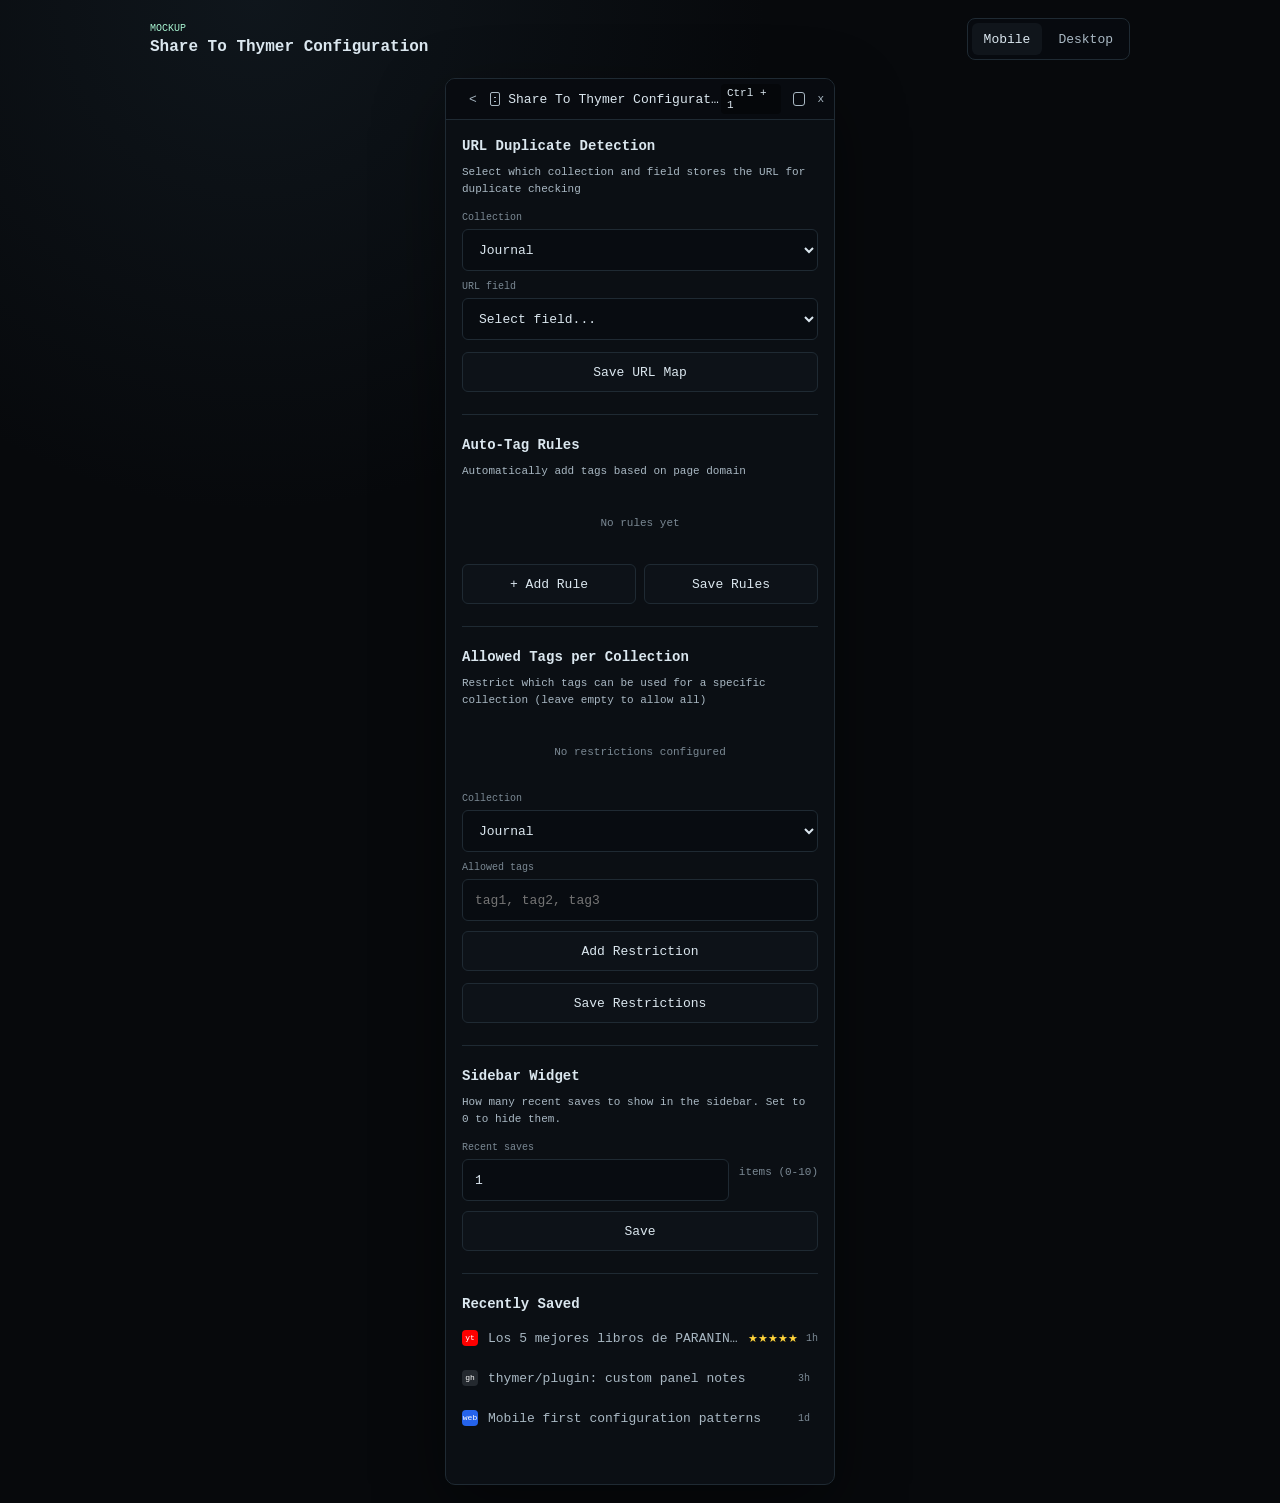
<file: mockups/thymer-config-mobile-first/index.html>
<!doctype html>
<html lang="en">
  <head>
    <meta charset="utf-8">
    <meta name="viewport" content="width=device-width, initial-scale=1">
    <title>Share To Thymer Config Mockup</title>
    <link rel="stylesheet" href="./styles.css">
  </head>
  <body>
    <div class="preview-shell">
      <header class="preview-toolbar" aria-label="Preview controls">
        <div>
          <p class="eyebrow">Mockup</p>
          <h1>Share To Thymer Configuration</h1>
        </div>
        <div class="viewport-toggle" role="group" aria-label="Viewport size">
          <button class="is-active" type="button" data-size="mobile">Mobile</button>
          <button type="button" data-size="desktop">Desktop</button>
        </div>
      </header>

      <main class="stage stage-mobile" id="stage">
        <section class="thymer-window" aria-label="Thymer configuration panel preview">
          <div class="thymer-topbar">
            <button class="icon-button" type="button" aria-label="Back">
              <span aria-hidden="true">&lt;</span>
            </button>
            <div class="panel-title">
              <span class="panel-icon" aria-hidden="true"></span>
              <span>Share To Thymer Configuration</span>
            </div>
            <div class="window-actions" aria-hidden="true">
              <span>Ctrl + 1</span>
              <span class="split-icon"></span>
              <span>x</span>
            </div>
          </div>

          <div class="stt-panel">
            <section class="stt-section">
              <h2>URL Duplicate Detection</h2>
              <p class="stt-desc">Select which collection and field stores the URL for duplicate checking</p>
              <div class="stt-form-grid two-up">
                <label>
                  <span class="field-label">Collection</span>
                  <select>
                    <option>Journal</option>
                    <option>Bookmarks</option>
                    <option>Reading List</option>
                  </select>
                </label>
                <label>
                  <span class="field-label">URL field</span>
                  <select>
                    <option>Select field...</option>
                    <option>Source URL</option>
                    <option>Link</option>
                  </select>
                </label>
              </div>
              <div class="action-row">
                <button type="button">Save URL Map</button>
              </div>
            </section>

            <section class="stt-section">
              <h2>Auto-Tag Rules</h2>
              <p class="stt-desc">Automatically add tags based on page domain</p>
              <div class="empty-state" data-empty-rules>No rules yet</div>
              <div class="rule-list" id="ruleList" hidden></div>
              <div class="action-row action-row-pair">
                <button type="button" id="addRule">+ Add Rule</button>
                <button type="button">Save Rules</button>
              </div>
            </section>

            <section class="stt-section">
              <h2>Allowed Tags per Collection</h2>
              <p class="stt-desc">Restrict which tags can be used for a specific collection (leave empty to allow all)</p>
              <div class="empty-state" data-empty-restrictions>No restrictions configured</div>
              <div class="restriction-list" id="restrictionList" hidden></div>
              <div class="stt-form-grid restriction-grid">
                <label>
                  <span class="field-label">Collection</span>
                  <select>
                    <option>Journal</option>
                    <option>Bookmarks</option>
                    <option>Projects</option>
                  </select>
                </label>
                <label>
                  <span class="field-label">Allowed tags</span>
                  <input type="text" value="" placeholder="tag1, tag2, tag3">
                </label>
                <button type="button" id="addRestriction">Add Restriction</button>
              </div>
              <div class="action-row">
                <button type="button">Save Restrictions</button>
              </div>
            </section>

            <section class="stt-section">
              <h2>Sidebar Widget</h2>
              <p class="stt-desc">How many recent saves to show in the sidebar. Set to 0 to hide them.</p>
              <div class="sidebar-row">
                <label>
                  <span class="field-label">Recent saves</span>
                  <input type="number" min="0" max="10" value="1">
                </label>
                <span class="items-note">items (0-10)</span>
                <button type="button">Save</button>
              </div>
            </section>

            <section class="stt-section">
              <h2>Recently Saved</h2>
              <div class="recent-list">
                <a class="recent-item" href="#" aria-label="Open saved item">
                  <span class="favicon youtube">yt</span>
                  <span class="recent-title">Los 5 mejores libros de PARANINFO para Ingenieros Mecanicos</span>
                  <span class="rating" aria-label="Five stars">&#9733;&#9733;&#9733;&#9733;&#9733;</span>
                  <span class="recent-time">1h</span>
                </a>
                <a class="recent-item" href="#" aria-label="Open saved item">
                  <span class="favicon github">gh</span>
                  <span class="recent-title">thymer/plugin: custom panel notes</span>
                  <span class="recent-time">3h</span>
                </a>
                <a class="recent-item" href="#" aria-label="Open saved item">
                  <span class="favicon web">web</span>
                  <span class="recent-title">Mobile first configuration patterns</span>
                  <span class="recent-time">1d</span>
                </a>
              </div>
            </section>
          </div>
        </section>
      </main>
    </div>

    <script src="./script.js"></script>
  </body>
</html>
</file>
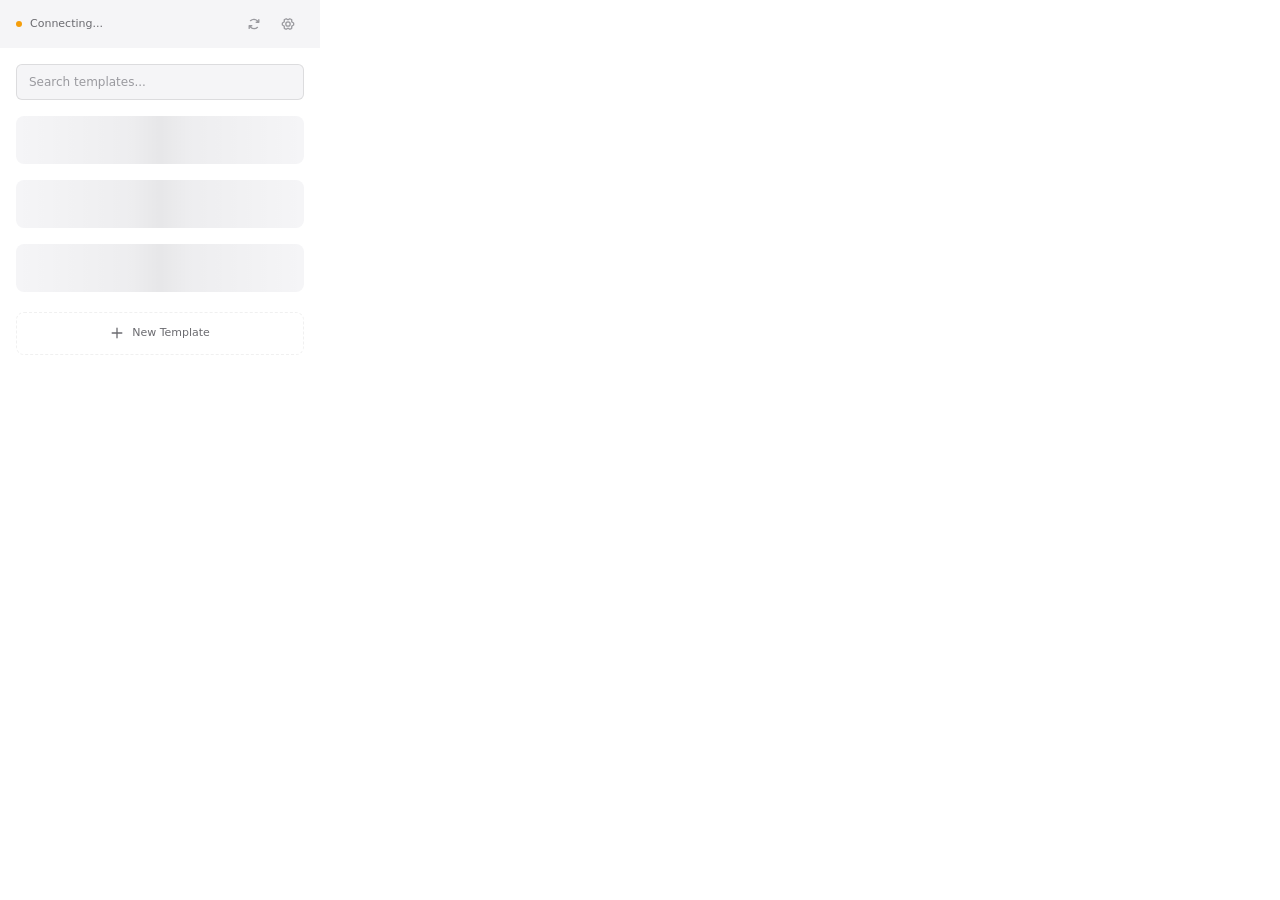
<file: browser-extension/popup/popup.html>
<!doctype html>
<html lang="en">
  <head>
    <meta charset="UTF-8" />
    <meta name="viewport" content="width=device-width, initial-scale=1.0" />
    <title>Share To Thymer</title>
    <link rel="stylesheet" href="popup.css" />
  </head>

  <body>
    <div class="popup-container">
      <header class="popup-header">
        <div class="header-title">
          <span id="connection-status" class="header-status">
            <span class="status-dot"></span>
            <span class="status-text">Connecting...</span>
          </span>
          <span
            id="operation-status"
            class="header-inline-status"
            aria-live="polite"
          ></span>
        </div>
        <div class="header-actions">
          <button id="reconnect-btn" class="icon-btn" title="Reconnect">
            <svg viewBox="0 0 256 256" fill="currentColor">
              <path
                d="M228,48V96a12,12,0,0,1-12,12H168a12,12,0,0,1,0-24h19l-7.8-7.8a75.55,75.55,0,0,0-53.32-22.26h-.43A75.49,75.49,0,0,0,72.39,75.57,12,12,0,1,1,55.61,58.41a99.38,99.38,0,0,1,69.87-28.47H126A99.42,99.42,0,0,1,196.2,59.23L204,67V48a12,12,0,0,1,24,0ZM183.61,180.43a75.49,75.49,0,0,1-53.09,21.63h-.43A75.55,75.55,0,0,1,76.77,179.8L69,172H88a12,12,0,0,0,0-24H40a12,12,0,0,0-12,12v48a12,12,0,0,0,24,0V189l7.8,7.8A99.42,99.42,0,0,0,130,226.06h.56a99.38,99.38,0,0,0,69.87-28.47,12,12,0,0,0-16.78-17.16Z"
              />
            </svg>
          </button>
          <button id="settings-btn" class="icon-btn" title="Settings">
            <svg viewBox="0 0 256 256" fill="currentColor">
              <path
                d="M128,76a52,52,0,1,0,52,52A52.06,52.06,0,0,0,128,76Zm0,80a28,28,0,1,1,28-28A28,28,0,0,1,128,156Zm113.86-49.57A12,12,0,0,0,236,98.34L208.21,82.49l-.11-31.31a12,12,0,0,0-4.25-9.12,116,116,0,0,0-38-21.41,12,12,0,0,0-9.68.89L128,37.27,99.83,21.53a12,12,0,0,0-9.7-.9,116.06,116.06,0,0,0-38,21.47,12,12,0,0,0-4.24,9.1l-.14,31.34L20,98.35a12,12,0,0,0-5.85,8.11,110.7,110.7,0,0,0,0,43.11A12,12,0,0,0,20,157.66l27.82,15.85.11,31.31a12,12,0,0,0,4.25,9.12,116,116,0,0,0,38,21.41,12,12,0,0,0,9.68-.89L128,218.73l28.14,15.74a12,12,0,0,0,9.7.9,116.06,116.06,0,0,0,38-21.47,12,12,0,0,0,4.24-9.1l.14-31.34,27.81-15.81a12,12,0,0,0,5.85-8.11A110.7,110.7,0,0,0,241.86,106.43Zm-22.63,33.18-26.88,15.28a11.94,11.94,0,0,0-4.55,4.59c-.54,1-1.11,1.93-1.7,2.88a12,12,0,0,0-1.83,6.31L184.13,199a91.83,91.83,0,0,1-21.07,11.87l-27.15-15.19a12,12,0,0,0-5.86-1.53h-.29c-1.14,0-2.3,0-3.44,0a12.08,12.08,0,0,0-6.14,1.51L93,210.82A92.27,92.27,0,0,1,71.88,199l-.11-30.24a12,12,0,0,0-1.83-6.32c-.58-.94-1.16-1.91-1.7-2.88A11.92,11.92,0,0,0,63.7,155L36.8,139.63a86.53,86.53,0,0,1,0-23.24l26.88-15.28a12,12,0,0,0,4.55-4.58c.54-1,1.11-1.94,1.7-2.89a12,12,0,0,0,1.83-6.31L71.87,57A91.83,91.83,0,0,1,92.94,45.17l27.15,15.19a11.92,11.92,0,0,0,6.15,1.52c1.14,0,2.3,0,3.44,0a12.08,12.08,0,0,0,6.14-1.51L163,45.18A92.27,92.27,0,0,1,184.12,57l.11,30.24a12,12,0,0,0,1.83,6.32c.58.94,1.16,1.91,1.7,2.88A11.92,11.92,0,0,0,192.3,101l26.9,15.33A86.53,86.53,0,0,1,219.23,139.61Z"
              />
            </svg>
          </button>
        </div>
      </header>

      <div class="status-bar"></div>

      <div id="template-selector" class="view active">
        <div class="search-wrapper">
          <input
            type="text"
            id="template-search"
            class="search-input"
            placeholder="Search templates..."
            autocomplete="off"
          />
        </div>
        <div id="templates-list" class="templates-list"></div>
        <div id="recent-saves" class="recent-saves">
          <div class="recent-saves-header">
            <span>Recent Saves</span>
          </div>
          <div id="recent-saves-list" class="recent-saves-list"></div>
        </div>
        <button id="add-template-btn" class="add-template-btn">
          <svg viewBox="0 0 256 256" fill="currentColor">
            <path
              d="M228,128a12,12,0,0,1-12,12H140v76a12,12,0,0,1-24,0V140H40a12,12,0,0,1,0-24h76V40a12,12,0,0,1,24,0v76h76A12,12,0,0,1,228,128Z"
            />
          </svg>
          New Template
        </button>
      </div>

      <div id="save-view" class="view">
        <div class="save-header">
          <button id="back-btn" class="back-btn">
            <svg viewBox="0 0 256 256" fill="currentColor">
              <path
                d="M168.49,199.51a12,12,0,0,1-17,17l-80-80a12,12,0,0,1,0-17l80-80a12,12,0,0,1,17,17L97,128Z"
              />
            </svg>
          </button>
          <h2 id="template-name">Template</h2>
          <button id="edit-template-btn" class="icon-btn" title="Edit">
            <svg viewBox="0 0 256 256" fill="currentColor">
              <path
                d="M232.49,55.51l-32-32a12,12,0,0,0-17,0l-96,96A12,12,0,0,0,84,128v32a12,12,0,0,0,12,12h32a12,12,0,0,0,8.49-3.51l96-96A12,12,0,0,0,232.49,55.51ZM192,49l15,15L196,75,181,60Zm-69,99H108V133l56-56,15,15Zm105-7.43V208a20,20,0,0,1-20,20H48a20,20,0,0,1-20-20V48A20,20,0,0,1,48,28h67.43a12,12,0,0,1,0,24H52V204H204V140.57a12,12,0,0,1,24,0Z"
              />
            </svg>
          </button>
        </div>
        <div id="duplicate-warning-banner" class="duplicate-warning-banner" style="display: none;">
          <div class="duplicate-banner-content">
            <svg class="duplicate-icon" viewBox="0 0 256 256" fill="currentColor">
              <path d="M128,24A104,104,0,1,0,232,128,104.11,104.11,0,0,0,128,24Zm0,192a88,88,0,1,1,88-88A88.1,88.1,0,0,1,128,216Zm16-40a16,16,0,1,1-16-16A16,16,0,0,1,144,176Zm-8-40a8,8,0,0,1-8-8V80a8,8,0,0,1,16,0v48A8,8,0,0,1,136,136Z"/>
            </svg>
            <div class="duplicate-text-wrap">
              <span class="duplicate-title">Already Saved</span>
              <span id="duplicate-details" class="duplicate-details">Found in collection</span>
            </div>
          </div>
          <button id="dismiss-duplicate-btn" class="duplicate-dismiss-btn" type="button" title="Dismiss warning">✕</button>
        </div>
        <div class="field-group">
          <label class="field-label">Title</label>
          <input
            type="text"
            id="preview-title"
            class="field-input"
            placeholder="Page title"
          />
        </div>
        <div id="property-fields" class="property-fields"></div>
        <button id="capture-screenshot-btn" class="capture-btn">
          <svg
            viewBox="0 0 256 256"
            fill="currentColor"
            style="width: 14px; height: 14px"
          >
            <path
              d="M232.49,55.51l-32-32a12,12,0,0,0-17,0l-96,96A12,12,0,0,0,84,128v32a12,12,0,0,0,12,12h32a12,12,0,0,0,8.49-3.51l96-96A12,12,0,0,0,232.49,55.51ZM192,49l15,15L196,75,181,60Zm-69,99H108V133l56-56,15,15Zm105-7.43V208a20,20,0,0,1-20,20H48a20,20,0,0,1-20-20V48A20,20,0,0,1,48,28h67.43a12,12,0,0,1,0,24H52V204H204V140.57a12,12,0,0,1,24,0Z"
            />
          </svg>
          Capture Screenshot
        </button>
        <button id="save-btn" class="save-btn">Save</button>
        <input type="hidden" id="preview-url" />
      </div>

      <div id="template-editor" class="view">
        <div class="editor-header">
          <button id="editor-back-btn" class="back-btn">
            <svg viewBox="0 0 256 256" fill="currentColor">
              <path
                d="M168.49,199.51a12,12,0,0,1-17,17l-80-80a12,12,0,0,1,0-17l80-80a12,12,0,0,1,17,17L97,128Z"
              />
            </svg>
          </button>
          <h2 id="editor-title">New Template</h2>
        </div>
        <div class="editor-content">
          <div class="field-group">
            <label class="field-label">Template Name</label>
            <input
              type="text"
              id="editor-template-name"
              class="field-input"
              placeholder="e.g., Wishlist"
            />
          </div>
          <div class="field-group">
            <label class="field-label">Collection</label>
            <select id="editor-collection" class="field-select">
              <option value="">Select...</option>
            </select>
          </div>
          <div class="field-mappings">
            <label class="field-label">Mappings</label>
            <div id="mappings-list" class="mappings-list"></div>
            <div class="mapping-row body-mapping">
              <div class="mapping-field-info">
                <span class="mapping-field-name">Body</span>
                <span class="mapping-field-type">Content</span>
              </div>
              <span class="mapping-arrow">→</span>
              <div class="mapping-config">
                <select id="editor-body-source" class="mapping-source">
                  <option value="">Don't clip</option>
                  <option value="page-content">Page Content</option>
                </select>
              </div>
            </div>
          </div>
          <div class="editor-actions">
            <button id="delete-template-btn" class="delete-btn">Delete</button>
            <button id="save-template-btn" class="primary-btn">Save</button>
          </div>
        </div>
      </div>

      <div id="settings-view" class="view">
        <div class="settings-header">
          <button id="settings-back-btn" class="back-btn">
            <svg viewBox="0 0 256 256" fill="currentColor">
              <path
                d="M168.49,199.51a12,12,0,0,1-17,17l-80-80a12,12,0,0,1,0-17l80-80a12,12,0,0,1,17,17L97,128Z"
              />
            </svg>
          </button>
          <h2>Settings</h2>
        </div>
        <div class="settings-content">
          <div class="settings-section">
            <label class="field-label">Templates</label>
            <div class="settings-actions">
              <button id="export-btn" class="settings-btn">
                <svg viewBox="0 0 256 256" fill="currentColor">
                  <path
                    d="M220,112v96a20,20,0,0,1-20,20H56a20,20,0,0,1-20-20V112A20,20,0,0,1,56,92H76a12,12,0,0,1,0,24H60v88H196V116H180a12,12,0,0,1,0-24h20A20,20,0,0,1,220,112ZM96.49,72.49,116,53v83a12,12,0,0,0,24,0V53l19.51,19.52a12,12,0,1,0,17-17l-40-40a12,12,0,0,0-17,0l-40,40a12,12,0,1,0,17,17Z"
                  />
                </svg>
                Export
              </button>
              <button id="import-btn" class="settings-btn">
                <svg viewBox="0 0 256 256" fill="currentColor">
                  <path
                    d="M228,144v64a12,12,0,0,1-12,12H40a12,12,0,0,1-12-12V144a12,12,0,0,1,24,0v52H204V144a12,12,0,0,1,24,0Zm-108.49,8.49a12,12,0,0,0,17,0l40-40a12,12,0,0,0-17-17L140,115V32a12,12,0,0,0-24,0v83L96.49,95.51a12,12,0,0,0-17,17Z"
                  />
                </svg>
                Import
              </button>
            </div>
            <input
              type="file"
              id="import-file"
              accept=".json"
              style="display: none"
            />
          </div>
          <div class="settings-divider"></div>
          <div class="settings-section">
            <label class="field-label">Cover Image Storage & Quality</label>
            <p class="settings-hint">
              Store covers permanently in Thymer to prevent broken links from Instagram, Facebook, and Reddit.
            </p>
            <div class="settings-actions" style="margin-top: 6px;">
              <select id="setting-banner-mode" class="field-select" style="width: 100%;">
                <option value="optimized">⚡ Optimized (WebP, ~50KB) - Recommended</option>
                <option value="original">🎨 Original Quality (Full resolution)</option>
                <option value="link">🔗 External Link Only (Legacy)</option>
              </select>
            </div>
          </div>
          <div class="settings-divider"></div>
          <div class="settings-section">
            <label class="field-label">URL Duplicate Detection</label>
            <p class="settings-hint">
              Select which collection and field stores the URL for duplicate
              checking
            </p>
            <div class="url-field-map-form">
              <select id="urlmap-collection" class="field-select">
                <option value="">Select collection...</option>
              </select>
              <select id="urlmap-field" class="field-select">
                <option value="">Select field...</option>
              </select>
              <button id="save-urlmap-btn" class="settings-btn primary-btn">
                Save URL Map
              </button>
            </div>
          </div>
          <div class="settings-divider"></div>
          <div class="settings-section">
            <label class="field-label">Auto-Tag Rules</label>
            <p class="settings-hint">
              Automatically add tags based on page domain
            </p>
            <div id="auto-tag-rules-list" class="auto-tag-rules-list"></div>
            <div class="settings-actions">
              <button id="add-rule-btn" class="settings-btn">
                <svg
                  viewBox="0 0 256 256"
                  fill="currentColor"
                  style="width: 12px; height: 12px"
                >
                  <path
                    d="M228,128a12,12,0,0,1-12,12H140v76a12,12,0,0,1-24,0V140H40a12,12,0,0,1,0-24h76V40a12,12,0,0,1,24,0v76h76A12,12,0,0,1,228,128Z"
                  />
                </svg>
                Add Rule
              </button>
              <button id="save-rules-btn" class="settings-btn primary-btn">
                Save Rules
              </button>
            </div>
          </div>
        </div>
      </div>
      <div id="toast-container" class="toast-container"></div>
      <div id="confirm-dialog" class="confirm-backdrop" style="display: none">
        <div class="confirm-dialog">
          <p id="confirm-message"></p>
          <div class="confirm-actions">
            <button id="confirm-cancel-btn" class="settings-btn">Cancel</button>
            <button id="confirm-ok-btn" class="delete-btn">Confirm</button>
          </div>
        </div>
      </div>
    </div>
    <script src="popup.js"></script>
  </body>
</html>
</file>
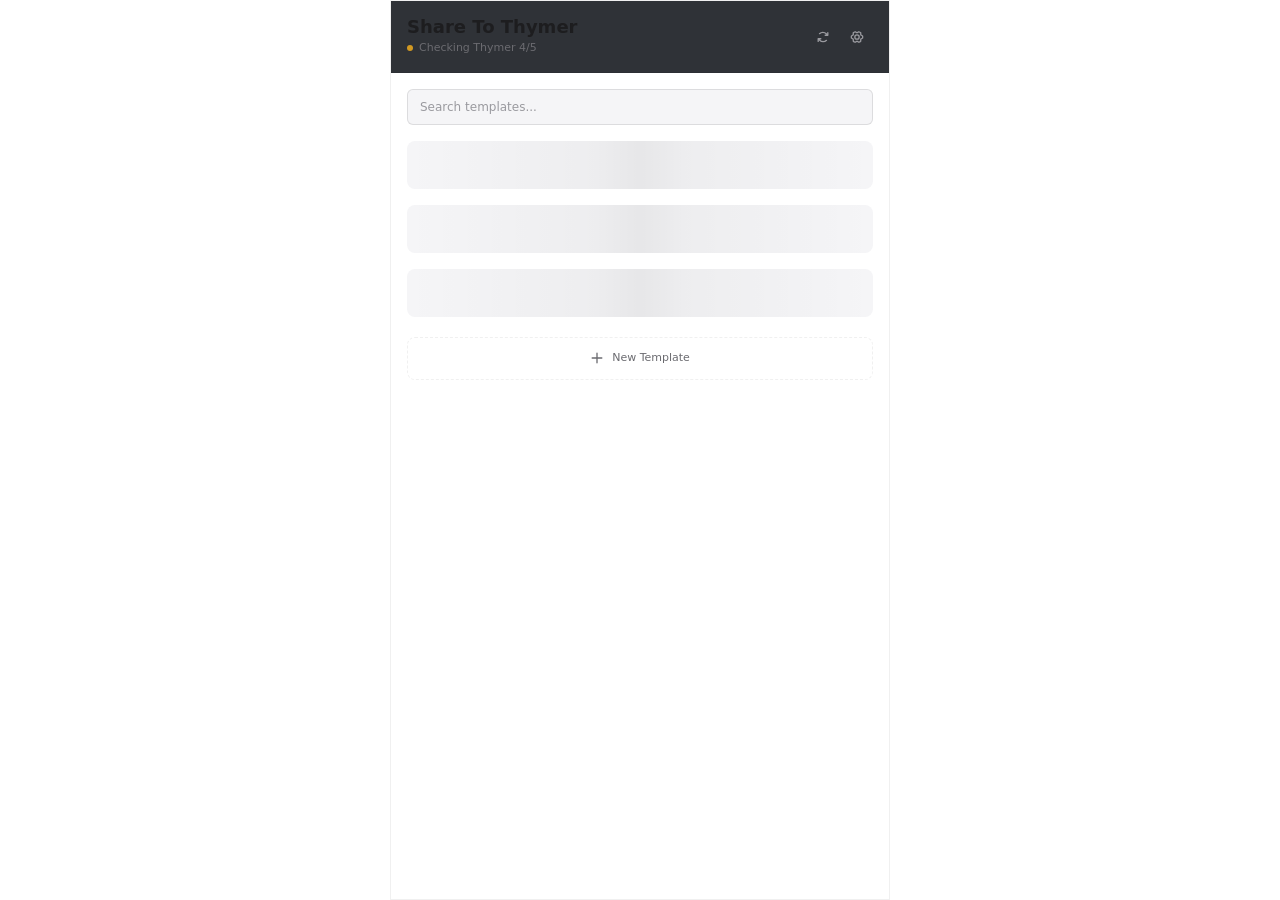
<file: app/src/main/assets/popup/popup.html>
<!doctype html>
<html lang="en">
  <head>
    <meta charset="UTF-8" />
    <meta name="viewport" content="width=device-width, initial-scale=1.0, viewport-fit=cover" />
    <title>Share To Thymer</title>
    <link rel="stylesheet" href="popup.css" />
  </head>

  <body>
    <div class="popup-container">
      <header class="popup-header">
        <div class="header-title">
          <div class="brand-copy">
            <div class="brand-name">Share To Thymer</div>
            <div class="brand-meta">
              <span id="connection-status" class="header-status">
                <span class="status-dot"></span>
                <span class="status-text">Connecting...</span>
              </span>
            </div>
          </div>
        </div>
        <div class="header-actions">
          <button id="reconnect-btn" class="icon-btn" title="Reconnect">
            <svg viewBox="0 0 256 256" fill="currentColor">
              <path
                d="M228,48V96a12,12,0,0,1-12,12H168a12,12,0,0,1,0-24h19l-7.8-7.8a75.55,75.55,0,0,0-53.32-22.26h-.43A75.49,75.49,0,0,0,72.39,75.57,12,12,0,1,1,55.61,58.41a99.38,99.38,0,0,1,69.87-28.47H126A99.42,99.42,0,0,1,196.2,59.23L204,67V48a12,12,0,0,1,24,0ZM183.61,180.43a75.49,75.49,0,0,1-53.09,21.63h-.43A75.55,75.55,0,0,1,76.77,179.8L69,172H88a12,12,0,0,0,0-24H40a12,12,0,0,0-12,12v48a12,12,0,0,0,24,0V189l7.8,7.8A99.42,99.42,0,0,0,130,226.06h.56a99.38,99.38,0,0,0,69.87-28.47,12,12,0,0,0-16.78-17.16Z"
              />
            </svg>
          </button>
          <button id="settings-btn" class="icon-btn" title="Settings">
            <svg viewBox="0 0 256 256" fill="currentColor">
              <path
                d="M128,76a52,52,0,1,0,52,52A52.06,52.06,0,0,0,128,76Zm0,80a28,28,0,1,1,28-28A28,28,0,0,1,128,156Zm113.86-49.57A12,12,0,0,0,236,98.34L208.21,82.49l-.11-31.31a12,12,0,0,0-4.25-9.12,116,116,0,0,0-38-21.41,12,12,0,0,0-9.68.89L128,37.27,99.83,21.53a12,12,0,0,0-9.7-.9,116.06,116.06,0,0,0-38,21.47,12,12,0,0,0-4.24,9.1l-.14,31.34L20,98.35a12,12,0,0,0-5.85,8.11,110.7,110.7,0,0,0,0,43.11A12,12,0,0,0,20,157.66l27.82,15.85.11,31.31a12,12,0,0,0,4.25,9.12,116,116,0,0,0,38,21.41,12,12,0,0,0,9.68-.89L128,218.73l28.14,15.74a12,12,0,0,0,9.7.9,116.06,116.06,0,0,0,38-21.47,12,12,0,0,0,4.24-9.1l.14-31.34,27.81-15.81a12,12,0,0,0,5.85-8.11A110.7,110.7,0,0,0,241.86,106.43Zm-22.63,33.18-26.88,15.28a11.94,11.94,0,0,0-4.55,4.59c-.54,1-1.11,1.93-1.7,2.88a12,12,0,0,0-1.83,6.31L184.13,199a91.83,91.83,0,0,1-21.07,11.87l-27.15-15.19a12,12,0,0,0-5.86-1.53h-.29c-1.14,0-2.3,0-3.44,0a12.08,12.08,0,0,0-6.14,1.51L93,210.82A92.27,92.27,0,0,1,71.88,199l-.11-30.24a12,12,0,0,0-1.83-6.32c-.58-.94-1.16-1.91-1.7-2.88A11.92,11.92,0,0,0,63.7,155L36.8,139.63a86.53,86.53,0,0,1,0-23.24l26.88-15.28a12,12,0,0,0,4.55-4.58c.54-1,1.11-1.94,1.7-2.89a12,12,0,0,0,1.83-6.31L71.87,57A91.83,91.83,0,0,1,92.94,45.17l27.15,15.19a11.92,11.92,0,0,0,6.15,1.52c1.14,0,2.3,0,3.44,0a12.08,12.08,0,0,0,6.14-1.51L163,45.18A92.27,92.27,0,0,1,184.12,57l.11,30.24a12,12,0,0,0,1.83,6.32c.58.94,1.16,1.91,1.7,2.88A11.92,11.92,0,0,0,192.3,101l26.9,15.33A86.53,86.53,0,0,1,219.23,139.61Z"
              />
            </svg>
          </button>
        </div>
      </header>

      <div id="template-selector" class="view active">
        <div class="search-wrapper">
          <input
            type="text"
            id="template-search"
            class="search-input"
            placeholder="Search templates..."
            autocomplete="off"
          />
        </div>
        <div id="templates-list" class="templates-list"></div>
        <div id="recent-saves" class="recent-saves">
          <div class="recent-saves-header">
            <span>Recent Saves</span>
          </div>
          <div id="recent-saves-list" class="recent-saves-list"></div>
        </div>
        <button id="add-template-btn" class="add-template-btn">
          <svg viewBox="0 0 256 256" fill="currentColor">
            <path
              d="M228,128a12,12,0,0,1-12,12H140v76a12,12,0,0,1-24,0V140H40a12,12,0,0,1,0-24h76V40a12,12,0,0,1,24,0v76h76A12,12,0,0,1,228,128Z"
            />
          </svg>
          New Template
        </button>
      </div>

      <div id="save-view" class="view">
        <div class="save-header">
          <button id="back-btn" class="back-btn">
            <svg viewBox="0 0 256 256" fill="currentColor">
              <path
                d="M168.49,199.51a12,12,0,0,1-17,17l-80-80a12,12,0,0,1,0-17l80-80a12,12,0,0,1,17,17L97,128Z"
              />
            </svg>
          </button>
          <h2 id="template-name">Template</h2>
          <button id="edit-template-btn" class="icon-btn" title="Edit">
            <svg viewBox="0 0 256 256" fill="currentColor">
              <path
                d="M232.49,55.51l-32-32a12,12,0,0,0-17,0l-96,96A12,12,0,0,0,84,128v32a12,12,0,0,0,12,12h32a12,12,0,0,0,8.49-3.51l96-96A12,12,0,0,0,232.49,55.51ZM192,49l15,15L196,75,181,60Zm-69,99H108V133l56-56,15,15Zm105-7.43V208a20,20,0,0,1-20,20H48a20,20,0,0,1-20-20V48A20,20,0,0,1,48,28h67.43a12,12,0,0,1,0,24H52V204H204V140.57a12,12,0,0,1,24,0Z"
              />
            </svg>
          </button>
        </div>
        <div id="duplicate-warning-banner" class="duplicate-warning-banner" style="display: none;">
          <div class="duplicate-banner-content">
            <svg class="duplicate-icon" viewBox="0 0 256 256" fill="currentColor">
              <path d="M128,24A104,104,0,1,0,232,128,104.11,104.11,0,0,0,128,24Zm0,192a88,88,0,1,1,88-88A88.1,88.1,0,0,1,128,216Zm16-40a16,16,0,1,1-16-16A16,16,0,0,1,144,176Zm-8-40a8,8,0,0,1-8-8V80a8,8,0,0,1,16,0v48A8,8,0,0,1,136,136Z"/>
            </svg>
            <div class="duplicate-text-wrap">
              <span class="duplicate-title">Already Saved</span>
              <span id="duplicate-details" class="duplicate-details">Found in collection</span>
            </div>
          </div>
          <button id="dismiss-duplicate-btn" class="duplicate-dismiss-btn" type="button" title="Dismiss warning">✕</button>
        </div>
        <div class="field-group">
          <label class="field-label">Title</label>
          <div class="input-with-clear">
            <input
              type="text"
              id="preview-title"
              class="field-input"
              placeholder="Page title"
            />
            <button id="clear-title-btn" class="input-clear-btn" title="Clear title" type="button">
              <svg viewBox="0 0 256 256" fill="currentColor" style="width:14px;height:14px">
                <path d="M205.66,194.34a8,8,0,0,1-11.32,11.32L128,139.31,61.66,205.66a8,8,0,0,1-11.32-11.32L116.69,128,50.34,61.66A8,8,0,0,1,61.66,50.34L128,116.69l66.34-66.35a8,8,0,0,1,11.32,11.32L139.31,128Z"/>
              </svg>
            </button>
          </div>
        </div>
        <div id="property-fields" class="property-fields"></div>
        <button id="capture-screenshot-btn" class="capture-btn">
          <svg
            viewBox="0 0 256 256"
            fill="currentColor"
            style="width: 14px; height: 14px"
          >
            <path
              d="M232.49,55.51l-32-32a12,12,0,0,0-17,0l-96,96A12,12,0,0,0,84,128v32a12,12,0,0,0,12,12h32a12,12,0,0,0,8.49-3.51l96-96A12,12,0,0,0,232.49,55.51ZM192,49l15,15L196,75,181,60Zm-69,99H108V133l56-56,15,15Zm105-7.43V208a20,20,0,0,1-20,20H48a20,20,0,0,1-20-20V48A20,20,0,0,1,48,28h67.43a12,12,0,0,1,0,24H52V204H204V140.57a12,12,0,0,1,24,0Z"
            />
          </svg>
          Capture Screenshot
        </button>
        <button id="save-btn" class="save-btn">Save</button>
        <input type="hidden" id="preview-url" />
      </div>

      <div id="template-editor" class="view">
        <div class="editor-header">
          <button id="editor-back-btn" class="back-btn">
            <svg viewBox="0 0 256 256" fill="currentColor">
              <path
                d="M168.49,199.51a12,12,0,0,1-17,17l-80-80a12,12,0,0,1,0-17l80-80a12,12,0,0,1,17,17L97,128Z"
              />
            </svg>
          </button>
          <h2 id="editor-title">New Template</h2>
        </div>
        <div class="editor-content">
          <div class="field-group">
            <label class="field-label">Template Name</label>
            <input
              type="text"
              id="editor-template-name"
              class="field-input"
              placeholder="e.g., Wishlist"
            />
          </div>
          <div class="field-group">
            <label class="field-label">Collection</label>
            <select id="editor-collection" class="field-select">
              <option value="">Select...</option>
            </select>
          </div>
          <div class="field-mappings">
            <label class="field-label">Mappings</label>
            <div id="mappings-list" class="mappings-list"></div>
            <div class="mapping-row body-mapping">
              <div class="mapping-field-info">
                <span class="mapping-field-name">Body</span>
                <span class="mapping-field-type">Content</span>
              </div>
              <span class="mapping-arrow">→</span>
              <div class="mapping-config">
                <select id="editor-body-source" class="mapping-source">
                  <option value="">Don't clip</option>
                  <option value="page-content">Page Content</option>
                </select>
              </div>
            </div>
          </div>
          <div class="editor-actions">
            <button id="delete-template-btn" class="delete-btn">Delete</button>
            <button id="save-template-btn" class="primary-btn">Save</button>
          </div>
        </div>
      </div>

      <div id="settings-view" class="view">
        <div class="settings-header">
          <button id="settings-back-btn" class="back-btn">
            <svg viewBox="0 0 256 256" fill="currentColor">
              <path
                d="M168.49,199.51a12,12,0,0,1-17,17l-80-80a12,12,0,0,1,0-17l80-80a12,12,0,0,1,17,17L97,128Z"
              />
            </svg>
          </button>
          <h2>Settings</h2>
        </div>
        <div class="settings-content">
          <div class="settings-section">
            <label class="field-label">Templates</label>
            <div class="settings-actions">
              <button id="export-btn" class="settings-btn">
                <svg viewBox="0 0 256 256" fill="currentColor">
                  <path
                    d="M220,112v96a20,20,0,0,1-20,20H56a20,20,0,0,1-20-20V112A20,20,0,0,1,56,92H76a12,12,0,0,1,0,24H60v88H196V116H180a12,12,0,0,1,0-24h20A20,20,0,0,1,220,112ZM96.49,72.49,116,53v83a12,12,0,0,0,24,0V53l19.51,19.52a12,12,0,1,0,17-17l-40-40a12,12,0,0,0-17,0l-40,40a12,12,0,1,0,17,17Z"
                  />
                </svg>
                Export
              </button>
              <button id="import-btn" class="settings-btn">
                <svg viewBox="0 0 256 256" fill="currentColor">
                  <path
                    d="M228,144v64a12,12,0,0,1-12,12H40a12,12,0,0,1-12-12V144a12,12,0,0,1,24,0v52H204V144a12,12,0,0,1,24,0Zm-108.49,8.49a12,12,0,0,0,17,0l40-40a12,12,0,0,0-17-17L140,115V32a12,12,0,0,0-24,0v83L96.49,95.51a12,12,0,0,0-17,17Z"
                  />
                </svg>
                Import
              </button>
            </div>
            <input
              type="file"
              id="import-file"
              accept=".json"
              style="display: none"
            />
          </div>
          <div class="settings-divider"></div>
          <div class="settings-section">
            <label class="field-label">Cover Image Storage & Quality</label>
            <p class="settings-hint">
              Store covers permanently in Thymer to prevent broken links from Instagram, Facebook, and Reddit.
            </p>
            <div class="settings-actions" style="margin-top: 6px;">
              <select id="setting-banner-mode" class="field-select" style="width: 100%;">
                <option value="optimized">⚡ Optimized (WebP, ~50KB) - Recommended</option>
                <option value="original">🎨 Original Quality (Full resolution)</option>
                <option value="link">🔗 External Link Only (Legacy)</option>
              </select>
            </div>
          </div>
          <div class="settings-divider"></div>
          <div class="settings-section">
            <label class="field-label">URL Duplicate Detection</label>
            <p class="settings-hint">
              Select which collection and field stores the URL for duplicate
              checking
            </p>
            <div class="url-field-map-form">
              <select id="urlmap-collection" class="field-select">
                <option value="">Select collection...</option>
              </select>
              <select id="urlmap-field" class="field-select">
                <option value="">Select field...</option>
              </select>
              <button id="save-urlmap-btn" class="settings-btn primary-btn">
                Save URL Map
              </button>
            </div>
          </div>
          <div class="settings-divider"></div>
          <div class="settings-section">
            <label class="field-label">Auto-Tag Rules</label>
            <p class="settings-hint">
              Automatically add tags based on page domain
            </p>
            <div id="auto-tag-rules-list" class="auto-tag-rules-list"></div>
            <div class="settings-actions">
              <button id="add-rule-btn" class="settings-btn">
                <svg
                  viewBox="0 0 256 256"
                  fill="currentColor"
                  style="width: 12px; height: 12px"
                >
                  <path
                    d="M228,128a12,12,0,0,1-12,12H140v76a12,12,0,0,1-24,0V140H40a12,12,0,0,1,0-24h76V40a12,12,0,0,1,24,0v76h76A12,12,0,0,1,228,128Z"
                  />
                </svg>
                Add Rule
              </button>
              <button id="save-rules-btn" class="settings-btn primary-btn">
                Save Rules
              </button>
            </div>
          </div>
        </div>
      </div>
      <div id="toast-container" class="toast-container"></div>
      <div id="confirm-dialog" class="confirm-backdrop" style="display: none">
        <div class="confirm-dialog">
          <p id="confirm-message"></p>
          <div class="confirm-actions">
            <button id="confirm-cancel-btn" class="settings-btn">Cancel</button>
            <button id="confirm-ok-btn" class="delete-btn">Confirm</button>
          </div>
        </div>
      </div>
    </div>
    <script src="../content/content.js"></script>
    <script src="android-chrome-polyfill.js"></script>
    <script src="popup.js"></script>
  </body>
</html>
</file>
<file: mockups/thymer-config-mobile-first/styles.css>
:root {
  --app-bg: #07090c;
  --panel-bg: #0b0f14;
  --panel-raised: #10151b;
  --text-default: #dbe7ef;
  --text-muted: #a9b8c3;
  --text-dim: #7b8994;
  --border-default: #1f2a33;
  --border-strong: #33414d;
  --accent-color: #7dd3fc;
  --accent-strong: #a7f3d0;
  --input-bg: #080c11;
  --button-bg: #0d1218;
  --shadow: 0 24px 70px rgba(0, 0, 0, 0.42);
  color-scheme: dark;
}

* {
  box-sizing: border-box;
}

html,
body {
  min-height: 100%;
}

body {
  margin: 0;
  background:
    radial-gradient(circle at 20% 0%, rgba(47, 73, 91, 0.2), transparent 32rem),
    var(--app-bg);
  color: var(--text-default);
  font-family:
    ui-monospace,
    SFMono-Regular,
    "SF Mono",
    Consolas,
    "Liberation Mono",
    Menlo,
    monospace;
  font-size: 13px;
}

button,
input,
select {
  font: inherit;
}

.preview-shell {
  min-height: 100vh;
  padding: 18px;
}

.preview-toolbar {
  display: flex;
  align-items: center;
  justify-content: space-between;
  gap: 16px;
  max-width: 980px;
  margin: 0 auto 18px;
}

.eyebrow {
  margin: 0 0 4px;
  color: var(--accent-strong);
  font-size: 10px;
  letter-spacing: 0;
  text-transform: uppercase;
}

h1 {
  margin: 0;
  font-size: 16px;
  font-weight: 600;
}

.viewport-toggle {
  display: inline-flex;
  gap: 4px;
  padding: 4px;
  border: 1px solid var(--border-default);
  border-radius: 8px;
  background: rgba(8, 12, 17, 0.72);
}

.viewport-toggle button {
  min-height: 32px;
  padding: 0 12px;
  border: 0;
  border-radius: 6px;
  background: transparent;
  color: var(--text-muted);
  cursor: pointer;
}

.viewport-toggle button.is-active {
  background: var(--panel-raised);
  color: var(--text-default);
}

.stage {
  display: grid;
  place-items: start center;
  transition: max-width 180ms ease;
  margin: 0 auto;
}

.stage-mobile {
  max-width: 390px;
}

.stage-desktop {
  max-width: 714px;
}

.thymer-window {
  width: 100%;
  min-height: 720px;
  overflow: hidden;
  border: 1px solid var(--border-default);
  border-radius: 10px;
  background: var(--panel-bg);
  box-shadow: var(--shadow);
}

.thymer-topbar {
  display: flex;
  align-items: center;
  min-height: 38px;
  padding: 0 10px;
  border-bottom: 1px solid var(--border-default);
  background: #080b10;
}

.icon-button {
  display: inline-grid;
  place-items: center;
  width: 34px;
  height: 34px;
  border: 0;
  border-radius: 6px;
  background: transparent;
  color: var(--text-muted);
  cursor: pointer;
}

.panel-title {
  display: flex;
  align-items: center;
  gap: 8px;
  min-width: 0;
  color: var(--text-default);
  white-space: nowrap;
}

.panel-title span:last-child {
  overflow: hidden;
  text-overflow: ellipsis;
}

.panel-icon {
  width: 11px;
  height: 14px;
  border: 1px solid var(--text-muted);
  border-radius: 2px;
  position: relative;
}

.panel-icon::before,
.panel-icon::after {
  content: "";
  position: absolute;
  left: 3px;
  right: 3px;
  height: 1px;
  background: var(--text-muted);
}

.panel-icon::before {
  top: 4px;
}

.panel-icon::after {
  top: 8px;
}

.window-actions {
  display: flex;
  align-items: center;
  gap: 12px;
  margin-left: auto;
  color: var(--text-muted);
  font-size: 11px;
}

.window-actions span:first-child {
  padding: 3px 6px;
  border-radius: 4px;
  background: #05070a;
  color: var(--text-default);
}

.split-icon {
  width: 14px;
  height: 14px;
  border: 1px solid var(--text-muted);
  border-radius: 3px;
}

.stt-panel {
  width: 100%;
  padding: 18px 16px 28px;
}

.stt-section {
  padding: 0 0 22px;
  border-bottom: 1px solid var(--border-default);
  margin: 0 0 22px;
}

.stt-section:last-child {
  margin-bottom: 0;
  border-bottom: 0;
}

h2 {
  margin: 0 0 10px;
  font-size: 14px;
  font-weight: 700;
  color: var(--text-default);
}

.stt-desc {
  margin: 0 0 14px;
  color: var(--text-muted);
  font-size: 11px;
  line-height: 1.55;
}

.stt-form-grid {
  display: grid;
  gap: 10px;
}

label {
  display: grid;
  gap: 6px;
  min-width: 0;
}

.field-label {
  color: var(--text-dim);
  font-size: 10px;
}

select,
input {
  width: 100%;
  min-width: 0;
  min-height: 42px;
  padding: 0 12px;
  border: 1px solid var(--border-default);
  border-radius: 6px;
  outline: none;
  background: var(--input-bg);
  color: var(--text-default);
}

select:focus,
input:focus {
  border-color: var(--accent-color);
}

button {
  min-height: 40px;
  padding: 0 13px;
  border: 1px solid var(--border-default);
  border-radius: 6px;
  background: var(--button-bg);
  color: var(--text-default);
  cursor: pointer;
}

button:hover {
  border-color: var(--border-strong);
  background: #121923;
}

.action-row {
  display: flex;
  flex-wrap: wrap;
  gap: 8px;
  margin-top: 12px;
}

.action-row button {
  width: 100%;
}

.action-row-pair {
  display: grid;
  grid-template-columns: 1fr 1fr;
}

.action-row-pair button {
  width: auto;
}

.empty-state {
  display: grid;
  place-items: center;
  min-height: 58px;
  color: var(--text-dim);
  font-size: 11px;
}

.rule-list,
.restriction-list {
  display: grid;
  gap: 10px;
  margin-bottom: 12px;
}

.rule-row {
  display: grid;
  grid-template-columns: 1fr auto 1fr;
  align-items: end;
  gap: 8px;
}

.arrow {
  align-self: center;
  color: var(--text-dim);
}

.restriction-row {
  display: grid;
  gap: 8px;
  padding: 10px;
  border: 1px solid var(--border-default);
  border-radius: 8px;
  background: rgba(255, 255, 255, 0.015);
}

.restriction-header {
  display: flex;
  align-items: center;
  justify-content: space-between;
  gap: 8px;
}

.tag-preview {
  color: var(--text-muted);
  font-size: 11px;
}

.delete-button {
  min-height: 32px;
  padding: 0 10px;
}

.restriction-grid {
  margin-top: 10px;
}

.restriction-grid button {
  width: 100%;
}

.sidebar-row {
  display: grid;
  grid-template-columns: minmax(72px, 1fr) auto;
  align-items: end;
  gap: 10px;
}

.sidebar-row button {
  grid-column: 1 / -1;
  width: 100%;
}

.items-note {
  align-self: center;
  color: var(--text-dim);
  font-size: 11px;
  white-space: nowrap;
}

.recent-list {
  display: grid;
  gap: 8px;
}

.recent-item {
  display: grid;
  grid-template-columns: 18px minmax(0, 1fr) auto auto;
  align-items: center;
  gap: 8px;
  min-height: 32px;
  color: var(--text-muted);
  text-decoration: none;
  white-space: nowrap;
}

.recent-title {
  overflow: hidden;
  text-overflow: ellipsis;
}

.favicon {
  display: inline-grid;
  place-items: center;
  width: 16px;
  height: 16px;
  border-radius: 4px;
  color: white;
  font-size: 8px;
  line-height: 1;
}

.youtube {
  background: #f00;
}

.github {
  background: #24292f;
}

.web {
  background: #2563eb;
}

.rating {
  color: #ffd43b;
  font-size: 11px;
}

.recent-time {
  color: var(--text-dim);
  font-size: 10px;
}

@media (max-width: 520px) {
  .preview-shell {
    padding: 0;
  }

  .preview-toolbar {
    padding: 12px;
    margin: 0;
    border-bottom: 1px solid var(--border-default);
    background: rgba(7, 9, 12, 0.92);
  }

  .preview-toolbar h1 {
    font-size: 13px;
  }

  .thymer-window {
    min-height: calc(100vh - 58px);
    border: 0;
    border-radius: 0;
  }

  .window-actions {
    display: none;
  }
}

@media (min-width: 680px) {
  .stage-desktop .thymer-window {
    min-height: 760px;
  }

  .stage-desktop .stt-panel {
    max-width: 640px;
    padding: 36px 64px 44px;
  }

  .stage-desktop .two-up {
    grid-template-columns: 1fr 1fr;
  }

  .stage-desktop .restriction-grid {
    grid-template-columns: minmax(150px, 1fr) minmax(180px, 1fr) auto;
    align-items: end;
  }

  .stage-desktop .restriction-grid button {
    width: auto;
  }

  .stage-desktop .action-row button {
    width: auto;
  }

  .stage-desktop .sidebar-row {
    grid-template-columns: 90px auto auto;
  }

  .stage-desktop .sidebar-row button {
    grid-column: auto;
    width: auto;
  }
}
</file>
<file: browser-extension/popup/popup.css>
:root {
  --accent: #00d4aa;
  --accent-soft: rgba(0, 212, 170, 0.1);
  --bg: #000;
  --surface: #0f0f0f;
  --surface-hover: #1a1a1a;
  --surface-active: #252525;
  --text: #fff;
  --text-muted: #a0a0a0;
  --text-dim: #666;
  --success: #22c55e;
  --error: #ef4444;
  --warning: #f59e0b;
  --border: rgba(255, 255, 255, 0.05);
  --radius: 8px;
  --radius-sm: 6px;
  --transition: 200ms cubic-bezier(0.22, 1, 0.36, 1);
}

*,
*::before,
*::after {
  box-sizing: border-box;
  margin: 0;
  padding: 0;
}

body {
  font-family:
    -apple-system, BlinkMacSystemFont, "SF Pro Text", system-ui, sans-serif;
  font-size: 14px;
  line-height: 1.5;
  color: var(--text);
  background: var(--bg);
  width: 320px;
  -webkit-font-smoothing: antialiased;
}

button,
input,
select {
  font: inherit;
}

.popup-container {
  display: flex;
  flex-direction: column;
}

.view {
  display: none;
  flex-direction: column;
  padding: 16px;
  gap: 12px;
}

.view.active {
  display: flex;
}

.popup-header {
  display: flex;
  justify-content: space-between;
  align-items: center;
  padding: 8px 16px;
  background: var(--surface);
}

.header-title {
  display: flex;
  align-items: center;
  gap: 8px;
  min-width: 0;
}

.header-status {
  display: flex;
  align-items: center;
  gap: 8px;
  font-size: 11px;
  font-weight: 500;
  color: var(--text-muted);
}

.status-dot {
  width: 6px;
  height: 6px;
  border-radius: 50%;
  background: var(--warning);
}

.header-status.connected .status-dot {
  background: var(--success);
}

.header-status.error .status-dot {
  background: var(--error);
}

.header-inline-status {
  display: none;
  max-width: 150px;
  font-size: 11px;
  font-weight: 500;
  color: var(--text-muted);
  white-space: nowrap;
  overflow: hidden;
  text-overflow: ellipsis;
}

.header-inline-status.visible {
  display: inline-block;
}

.header-inline-status.success {
  color: var(--success);
}

.header-inline-status.error {
  color: var(--error);
}

.header-inline-status.warning {
  color: var(--warning);
}

.header-actions {
  display: flex;
  gap: 2px;
}

.icon-btn,
.back-btn {
  display: flex;
  align-items: center;
  justify-content: center;
  width: 32px;
  height: 32px;
  background: transparent;
  border: none;
  border-radius: var(--radius-sm);
  color: var(--text-dim);
  cursor: pointer;
  transition: all var(--transition);
}

.icon-btn:hover,
.back-btn:hover {
  background: var(--surface-active);
  color: var(--text);
}

.icon-btn:active {
  transform: scale(0.95);
}

.icon-btn svg,
.back-btn svg {
  width: 14px;
  height: 14px;
}

.templates-list {
  display: flex;
  flex-direction: column;
  gap: 8px;
}

.template-item {
  display: flex;
  align-items: center;
  padding: 12px 16px;
  background: var(--surface);
  border: none;
  border-radius: var(--radius);
  cursor: pointer;
  transition: background var(--transition);
  position: relative;
}

.template-item:hover {
  background: var(--surface-hover);
}

.template-item:active {
  background: var(--surface-active);
}

.template-item.dragging {
  opacity: 0.5;
  transform: rotate(1deg) scale(1.02);
  z-index: 100;
}

.template-item.keyboard-selected {
  background: var(--surface-active);
  box-shadow: 0 0 0 2px var(--accent);
}

.template-item-handle {
  position: absolute;
  left: 8px;
  width: 14px;
  height: 14px;
  color: var(--text-dim);
  cursor: grab;
  opacity: 0.5;
  transition: opacity var(--transition);
}

.template-item:hover .template-item-handle {
  opacity: 0.8;
}

.template-item-handle:hover {
  opacity: 1 !important;
}

.template-item-handle:active {
  cursor: grabbing;
}

.template-item-content {
  display: flex;
  align-items: center;
  justify-content: space-between;
  width: 100%;
  margin-left: 16px;
}

.template-item-info {
  display: flex;
  flex-direction: column;
}

.template-item-name {
  font-size: 13px;
  font-weight: 500;
}

.template-item-collection {
  font-size: 11px;
  color: var(--text-muted);
}

.template-item-arrow {
  color: var(--text-dim);
}

.template-item-arrow svg {
  width: 14px;
  height: 14px;
}

.add-template-btn {
  display: flex;
  align-items: center;
  justify-content: center;
  gap: 8px;
  padding: 12px;
  background: transparent;
  border: 1px dashed #333;
  border-radius: var(--radius);
  color: var(--text-muted);
  font-size: 11px;
  font-weight: 500;
  cursor: pointer;
  transition: all var(--transition);
}

.add-template-btn:hover {
  background: var(--surface-hover);
  border-color: var(--accent);
  color: var(--accent);
}

.add-template-btn svg {
  width: 14px;
  height: 14px;
}

.save-header,
.editor-header,
.settings-header {
  display: flex;
  align-items: center;
  gap: 8px;
}

.save-header h2,
.editor-header h2,
.settings-header h2 {
  flex: 1;
  font-size: 14px;
  font-weight: 600;
}

.editor-header h2,
.settings-header h2 {
  font-size: 16px;
}

.field-group {
  display: flex;
  flex-direction: column;
  gap: 4px;
}

.field-label {
  font-size: 11px;
  font-weight: 500;
  color: var(--text-muted);
  text-transform: uppercase;
  letter-spacing: 0.04em;
}

.field-input,
.field-select {
  width: 100%;
  padding: 12px;
  background: var(--surface-hover);
  border: none;
  border-radius: var(--radius-sm);
  color: var(--text);
  font-size: 13px;
}

.field-input::placeholder {
  color: var(--text-dim);
}

.field-input:hover,
.field-select:hover {
  background-color: var(--surface-active);
}

.field-input:focus,
.field-select:focus {
  outline: none;
  background-color: var(--surface-active);
  box-shadow: 0 0 0 2px var(--accent-soft);
}

.field-select {
  cursor: pointer;
  appearance: none;
  background-image: url("data:image/svg+xml,%3Csvg xmlns='http://www.w3.org/2000/svg' width='12' height='12' viewBox='0 0 24 24' fill='none' stroke='%23888888' stroke-width='2'%3E%3Cpath d='M6 9l6 6 6-6'/%3E%3C/svg%3E");
  background-repeat: no-repeat;
  background-position: right 12px center;
  padding-right: 36px;
}

.property-fields {
  display: flex;
  flex-direction: column;
  gap: 12px;
}

.save-btn,
.primary-btn {
  display: flex;
  align-items: center;
  justify-content: center;
  gap: 8px;
  width: 100%;
  padding: 12px;
  background: var(--accent-soft);
  border: none;
  border-radius: var(--radius);
  color: var(--accent);
  font-size: 13px;
  font-weight: 600;
  cursor: pointer;
  transition: all var(--transition);
}

.save-btn:hover,
.primary-btn:hover {
  background: var(--accent);
  color: #000;
}

.save-btn:disabled {
  background: var(--surface-hover);
  color: var(--text-dim);
  cursor: not-allowed;
}

.save-btn svg,
.primary-btn svg {
  width: 14px;
  height: 14px;
}

.primary-btn {
  flex: 1;
}

.editor-content,
.field-mappings,
.mappings-list {
  display: flex;
  flex-direction: column;
  gap: 8px;
}

.editor-content {
  gap: 12px;
}

.mapping-row {
  display: flex;
  align-items: center;
  gap: 12px;
  padding: 12px;
  background: var(--surface);
  border-radius: var(--radius);
}

.mapping-field-info {
  display: flex;
  flex-direction: column;
  min-width: 70px;
}

.mapping-field-name {
  font-size: 13px;
  font-weight: 500;
}

.mapping-field-type {
  font-size: 11px;
  color: var(--text-muted);
}

.mapping-arrow {
  color: var(--text-dim);
  font-size: 13px;
}

.mapping-config {
  flex: 1;
  display: flex;
  flex-direction: column;
  gap: 4px;
}

.mapping-source,
.mapping-static-value {
  width: 100%;
  padding: 8px;
  background: var(--surface-hover);
  border: none;
  border-radius: var(--radius-sm);
  color: var(--text);
  font-size: 13px;
  transition: background var(--transition);
}

.mapping-source:focus,
.mapping-static-value:focus {
  outline: none;
  background: var(--surface-active);
}

.editor-actions,
.settings-actions {
  display: flex;
  gap: 8px;
}

.delete-btn {
  display: flex;
  align-items: center;
  justify-content: center;
  gap: 4px;
  padding: 12px 16px;
  background: rgba(239, 68, 68, 0.1);
  border: none;
  border-radius: var(--radius-sm);
  color: var(--error);
  font-size: 13px;
  font-weight: 500;
  cursor: pointer;
  transition: all var(--transition);
}

.delete-btn:hover {
  background: var(--error);
  color: #fff;
}

.delete-btn svg {
  width: 14px;
  height: 14px;
}

.settings-content {
  display: flex;
  flex-direction: column;
  gap: 16px;
}

.settings-section {
  display: flex;
  flex-direction: column;
  gap: 8px;
}

.settings-btn {
  flex: 1;
  display: flex;
  align-items: center;
  justify-content: center;
  gap: 8px;
  padding: 12px;
  background: var(--surface-hover);
  border: none;
  border-radius: var(--radius);
  color: var(--text);
  font-size: 13px;
  font-weight: 500;
  cursor: pointer;
  transition: background var(--transition);
}

.settings-btn:hover {
  background: var(--surface-active);
}

.settings-btn svg {
  width: 14px;
  height: 14px;
}

.empty-state {
  display: flex;
  flex-direction: column;
  align-items: center;
  justify-content: center;
  padding: 24px;
  color: var(--text-muted);
  text-align: center;
}

.empty-state svg {
  width: 32px;
  height: 32px;
  margin-bottom: 8px;
  color: var(--text-dim);
}

.empty-state p {
  font-size: 11px;
}

.body-preview {
  color: var(--text-dim);
  background: var(--surface);
  cursor: default;
  overflow: hidden;
  text-overflow: ellipsis;
  white-space: nowrap;
}

.image-preview-wrapper {
  position: relative;
  display: inline-flex;
  width: fit-content;
}

.banner-preview {
  max-width: 100px;
  max-height: 60px;
  object-fit: contain;
  border-radius: var(--radius-sm);
  border: 1px solid var(--border);
  cursor: pointer;
  transition: opacity var(--transition);
}

.image-preview-wrapper:hover .banner-preview {
  opacity: 0.6;
}

.image-overlay {
  position: absolute;
  top: 50%;
  left: 50%;
  transform: translate(-50%, -50%);
  width: 32px;
  height: 32px;
  display: flex;
  align-items: center;
  justify-content: center;
  opacity: 0;
  transition: opacity var(--transition);
  pointer-events: none;
}

.image-overlay svg {
  width: 14px;
  height: 14px;
  color: white;
}

.image-preview-wrapper:hover .image-overlay {
  opacity: 1;
}

.banner-meta-bar {
  display: flex;
  align-items: center;
  justify-content: space-between;
  gap: 8px;
  margin-top: 6px;
  padding: 4px 6px;
  background: var(--bg-secondary);
  border: 1px solid var(--border);
  border-radius: var(--radius-sm);
  font-size: 11px;
}

.banner-size-badge {
  display: flex;
  align-items: center;
  gap: 4px;
  color: var(--text-muted);
  font-weight: 500;
  overflow: hidden;
  text-overflow: ellipsis;
  white-space: nowrap;
}

.banner-size-badge.optimized {
  color: var(--primary);
}

.banner-mode-toggle {
  display: flex;
  gap: 2px;
  background: var(--bg-tertiary);
  padding: 2px;
  border-radius: 4px;
}

.banner-mode-btn {
  background: transparent;
  border: none;
  font-size: 10px;
  font-weight: 600;
  padding: 2px 6px;
  border-radius: 3px;
  cursor: pointer;
  color: var(--text-muted);
  transition: all var(--transition);
}

.banner-mode-btn:hover {
  color: var(--text-primary);
}

.banner-mode-btn.active {
  background: var(--bg-primary);
  color: var(--primary);
  box-shadow: 0 1px 2px rgba(0, 0, 0, 0.1);
}

.image-selector-backdrop {
  position: fixed;
  inset: 0;
  background: rgba(0, 0, 0, 0.7);
  backdrop-filter: blur(8px);
  z-index: 999;
  display: flex;
  align-items: center;
  justify-content: center;
}

.image-selector-popup {
  width: 280px;
  max-height: 300px;
  background: var(--surface);
  border: 1px solid var(--border);
  border-radius: 12px;
  box-shadow: 0 16px 48px rgba(0, 0, 0, 0.5);
  overflow: hidden;
}

.image-selector-header {
  display: flex;
  justify-content: space-between;
  align-items: center;
  padding: 12px;
  border-bottom: 1px solid var(--border);
  font-size: 13px;
  font-weight: 500;
}

.image-selector-close {
  background: none;
  border: none;
  color: var(--text-muted);
  font-size: 18px;
  cursor: pointer;
  padding: 0;
  line-height: 1;
  transition: color var(--transition);
}

.image-selector-close:hover {
  color: var(--text);
}

.image-selector-grid {
  display: grid;
  grid-template-columns: repeat(3, 1fr);
  gap: 8px;
  padding: 12px;
  max-height: 240px;
  overflow-y: auto;
}

.image-selector-item {
  width: 100%;
  aspect-ratio: 1;
  object-fit: cover;
  border-radius: var(--radius-sm);
  cursor: pointer;
  border: 2px solid transparent;
  transition: all var(--transition);
}

.image-selector-item:hover {
  border-color: var(--accent);
  transform: scale(1.02);
}

/* ── View transitions ── */
.view {
  animation: view-enter 180ms cubic-bezier(0.22, 1, 0.36, 1);
}

@keyframes view-enter {
  from {
    opacity: 0;
    transform: translateX(12px);
  }
  to {
    opacity: 1;
    transform: translateX(0);
  }
}

/* ── Skeleton loading ── */
.skeleton {
  background: var(--surface);
  border-radius: var(--radius);
  position: relative;
  overflow: hidden;
}

.skeleton::after {
  content: "";
  position: absolute;
  inset: 0;
  background: linear-gradient(
    90deg,
    transparent 0%,
    rgba(255, 255, 255, 0.03) 40%,
    rgba(255, 255, 255, 0.06) 50%,
    rgba(255, 255, 255, 0.03) 60%,
    transparent 100%
  );
  animation: skeleton-shimmer 1.6s ease-in-out infinite;
}

@keyframes skeleton-shimmer {
  0% {
    transform: translateX(-100%);
  }
  100% {
    transform: translateX(100%);
  }
}

.skeleton-item {
  height: 48px;
  margin-bottom: 8px;
}

.skeleton-field {
  height: 56px;
  margin-bottom: 12px;
}

/* ── Spinner ── */
@keyframes spin {
  from {
    transform: rotate(0deg);
  }
  to {
    transform: rotate(360deg);
  }
}

.spinner {
  display: inline-block;
  width: 14px;
  height: 14px;
  border: 2px solid rgba(255, 255, 255, 0.2);
  border-top-color: var(--text);
  border-radius: 50%;
  animation: spin 500ms linear infinite;
  vertical-align: middle;
  margin-right: 6px;
}

/* ── Save button states ── */
.save-btn.saving {
  background: var(--accent);
  color: #000;
  cursor: wait;
  opacity: 0.8;
}

/* ── Toast notifications ── */
.toast-container {
  position: fixed;
  top: 8px;
  left: 8px;
  right: 8px;
  z-index: 1000;
  display: flex;
  flex-direction: column;
  gap: 6px;
  pointer-events: none;
}

.toast {
  display: flex;
  align-items: center;
  gap: 8px;
  padding: 10px 12px;
  border-radius: var(--radius);
  font-size: 12px;
  font-weight: 500;
  box-shadow: 0 4px 16px rgba(0, 0, 0, 0.4);
  pointer-events: auto;
  animation: toast-in 200ms cubic-bezier(0.22, 1, 0.36, 1);
  transition:
    opacity 200ms ease,
    transform 200ms ease;
}

.toast.removing {
  opacity: 0;
  transform: translateY(-8px);
}

@keyframes toast-in {
  from {
    opacity: 0;
    transform: translateY(-12px);
  }
  to {
    opacity: 1;
    transform: translateY(0);
  }
}

.toast.success {
  background: #14532d;
  color: #86efac;
  border: 1px solid rgba(34, 197, 94, 0.2);
}

.toast.error {
  background: #450a0a;
  color: #fca5a5;
  border: 1px solid rgba(239, 68, 68, 0.2);
}

.toast.warning {
  background: #451a03;
  color: #fcd34d;
  border: 1px solid rgba(245, 158, 11, 0.2);
}

.toast.info {
  background: var(--surface);
  color: var(--text);
  border: 1px solid var(--border);
}

.toast-close {
  margin-left: auto;
  background: none;
  border: none;
  color: inherit;
  opacity: 0.6;
  cursor: pointer;
  font-size: 14px;
  padding: 0 2px;
  line-height: 1;
}

.toast-close:hover {
  opacity: 1;
}

/* ── Template search ── */
.search-wrapper {
  padding-bottom: 4px;
}

.search-input {
  width: 100%;
  padding: 8px 12px;
  background: var(--surface);
  border: 1px solid var(--border);
  border-radius: var(--radius-sm);
  color: var(--text);
  font-size: 12px;
  outline: none;
  transition: border-color var(--transition);
}

.search-input::placeholder {
  color: var(--text-dim);
}

.search-input:focus {
  border-color: var(--accent);
}

/* ── Recent saves ── */
.recent-saves {
  margin-top: 4px;
  border-top: 1px solid var(--border);
  padding-top: 10px;
  display: none;
}

.recent-saves.has-items {
  display: block;
}

.recent-saves-header {
  font-size: 10px;
  font-weight: 600;
  text-transform: uppercase;
  letter-spacing: 0.05em;
  color: var(--text-dim);
  margin-bottom: 6px;
}

.recent-saves-list {
  display: flex;
  flex-direction: column;
  gap: 2px;
}

.recent-save-item {
  display: flex;
  align-items: center;
  gap: 6px;
  padding: 6px 8px;
  border-radius: var(--radius-sm);
  cursor: pointer;
  font-size: 12px;
  color: var(--text-muted);
  transition: background var(--transition);
  overflow: hidden;
  text-overflow: ellipsis;
  white-space: nowrap;
}

.recent-save-item:hover {
  background: var(--surface-hover);
  color: var(--text);
}

.recent-save-item .recent-save-icon {
  flex-shrink: 0;
  color: var(--success);
  width: 10px;
  height: 10px;
}

/* ── Confirm dialog ── */
.confirm-backdrop {
  position: fixed;
  inset: 0;
  background: rgba(0, 0, 0, 0.6);
  backdrop-filter: blur(4px);
  z-index: 998;
  display: flex;
  align-items: center;
  justify-content: center;
  animation: confirm-in 120ms ease-out;
}

@keyframes confirm-in {
  from {
    opacity: 0;
  }
  to {
    opacity: 1;
  }
}

.confirm-dialog {
  width: 260px;
  background: var(--surface);
  border: 1px solid var(--border);
  border-radius: 12px;
  padding: 20px;
  box-shadow: 0 16px 48px rgba(0, 0, 0, 0.5);
}

.confirm-dialog p {
  font-size: 13px;
  color: var(--text);
  margin-bottom: 16px;
  line-height: 1.5;
}

.confirm-actions {
  display: flex;
  justify-content: flex-end;
  gap: 8px;
}

/* ── Empty state with icon alignment ── */
.empty-state svg {
  width: 32px;
  height: 32px;
  stroke: var(--text-dim);
}

.no-results {
  text-align: center;
  padding: 20px;
  color: var(--text-dim);
  font-size: 12px;
}

::-webkit-scrollbar {
  width: 6px;
}

::-webkit-scrollbar-track {
  background: transparent;
}

::-webkit-scrollbar-thumb {
  background: var(--surface-active);
  border-radius: 3px;
}

::-webkit-scrollbar-thumb:hover {
  background: var(--text-dim);
}

::selection {
  background: var(--accent-soft);
  color: var(--text);
}

/* ── Settings hints and dividers ── */
.settings-hint {
  font-size: 11px;
  color: var(--text-dim);
  line-height: 1.4;
  margin-top: 4px;
}

.settings-divider {
  height: 1px;
  background: var(--border);
  margin: 4px 0;
}

/* ── Auto-tag rules ── */
.auto-tag-rules-list {
  display: flex;
  flex-direction: column;
  gap: 8px;
}

.auto-tag-empty {
  font-size: 11px;
  color: var(--text-dim);
  text-align: center;
  padding: 12px;
}

.auto-tag-rule-row {
  display: flex;
  align-items: center;
  gap: 8px;
  padding: 8px;
  background: var(--surface);
  border-radius: var(--radius);
}

.auto-tag-rule-row .rule-domain-input,
.auto-tag-rule-row .rule-tag-input {
  flex: 1;
  min-width: 0;
  padding: 8px;
  font-size: 12px;
}

.rule-arrow {
  color: var(--text-dim);
  font-size: 13px;
  flex-shrink: 0;
}

.rule-delete-btn {
  display: flex;
  align-items: center;
  justify-content: center;
  width: 28px;
  height: 28px;
  background: transparent;
  border: none;
  border-radius: var(--radius-sm);
  color: var(--text-dim);
  cursor: pointer;
  flex-shrink: 0;
  transition: all var(--transition);
}

.rule-delete-btn:hover {
  background: rgba(239, 68, 68, 0.1);
  color: var(--error);
}

/* ── URL field map form ── */
.url-field-map-form {
  display: flex;
  flex-direction: column;
  gap: 8px;
}

/* ── Screenshot capture button ── */
.capture-btn {
  display: flex;
  align-items: center;
  justify-content: center;
  gap: 8px;
  width: 100%;
  padding: 10px;
  background: var(--surface-hover);
  border: 1px dashed var(--border);
  border-radius: var(--radius);
  color: var(--text-muted);
  font-size: 12px;
  font-weight: 500;
  cursor: pointer;
  transition: all var(--transition);
}

.capture-btn:hover {
  background: var(--surface-active);
  border-color: var(--accent);
  color: var(--accent);
}

.capture-btn:disabled {
  opacity: 0.6;
  cursor: not-allowed;
}

.capture-btn .spinner {
  width: 12px;
  height: 12px;
}

/* ── Light mode ── */
@media (prefers-color-scheme: light) {
  :root {
    --accent: #00b89a;
    --accent-soft: rgba(0, 184, 154, 0.08);
    --bg: #ffffff;
    --surface: #f5f5f7;
    --surface-hover: #e8e8ed;
    --surface-active: #dcdce0;
    --text: #1d1d1f;
    --text-muted: #6b6b70;
    --text-dim: #9a9a9f;
    --border: rgba(0, 0, 0, 0.06);
  }

  .skeleton::after {
    background: linear-gradient(
      90deg,
      transparent 0%,
      rgba(0, 0, 0, 0.03) 40%,
      rgba(0, 0, 0, 0.06) 50%,
      rgba(0, 0, 0, 0.03) 60%,
      transparent 100%
    );
  }

  .toast.success {
    background: #dcfce7;
    color: #166534;
    border-color: rgba(34, 197, 94, 0.3);
  }

  .toast.error {
    background: #fee2e2;
    color: #991b1b;
    border-color: rgba(239, 68, 68, 0.3);
  }

  .toast.warning {
    background: #fef3c7;
    color: #92400e;
    border-color: rgba(245, 158, 11, 0.3);
  }

  .add-template-btn {
    border-color: var(--border);
  }

  .image-selector-backdrop {
    background: rgba(0, 0, 0, 0.3);
  }

  .confirm-backdrop {
    background: rgba(0, 0, 0, 0.2);
  }

  .search-input {
    background: var(--surface);
    border-color: rgba(0, 0, 0, 0.1);
  }

  .save-btn:disabled {
    background: var(--surface-hover);
    color: var(--text-dim);
  }
}

/* Proactive Duplicate Warning Banner */
.duplicate-warning-banner {
  display: flex;
  align-items: center;
  justify-content: space-between;
  gap: 10px;
  background: rgba(210, 153, 34, 0.12);
  border: 1px solid rgba(210, 153, 34, 0.35);
  border-radius: var(--radius);
  padding: 8px 12px;
  margin-bottom: 12px;
  animation: fadeIn 200ms ease;
}

.duplicate-banner-content {
  display: flex;
  align-items: center;
  gap: 10px;
  min-width: 0;
}

.duplicate-icon {
  width: 18px;
  height: 18px;
  flex-shrink: 0;
  color: var(--warning);
}

.duplicate-text-wrap {
  display: flex;
  flex-direction: column;
  min-width: 0;
}

.duplicate-title {
  font-size: 11px;
  font-weight: 700;
  text-transform: uppercase;
  letter-spacing: 0.5px;
  color: var(--warning);
  line-height: 1.2;
}

.duplicate-details {
  font-size: 12px;
  color: var(--text-muted);
  white-space: nowrap;
  overflow: hidden;
  text-overflow: ellipsis;
  line-height: 1.3;
}

.duplicate-dismiss-btn {
  display: flex;
  align-items: center;
  justify-content: center;
  width: 22px;
  height: 22px;
  background: transparent;
  border: none;
  border-radius: var(--radius-sm);
  color: var(--text-dim);
  cursor: pointer;
  flex-shrink: 0;
  padding: 0;
  font-size: 12px;
  line-height: 1;
  transition: color var(--transition);
}

.duplicate-dismiss-btn:hover {
  color: var(--text);
}

.save-btn.save-again {
  background: var(--warning);
  color: #000;
}

.save-btn.save-again:hover {
  background: #e5a729;
}
</file>
<file: app/src/main/assets/popup/popup.css>
:root {
  --accent: #12c7c4;
  --accent-soft: rgba(18, 199, 196, 0.12);
  --bg: #050505;
  --surface: #0d1117;
  --surface-hover: #161b22;
  --surface-active: #1f242d;
  --text: #f0f6fc;
  --text-muted: #8b949e;
  --text-dim: #6e7681;
  --success: #7ee787;
  --error: #ff6b66;
  --warning: #d29922;
  --border: #30363d;
  --radius: 8px;
  --radius-sm: 6px;
  --transition: 200ms cubic-bezier(0.22, 1, 0.36, 1);
}

*,
*::before,
*::after {
  box-sizing: border-box;
  margin: 0;
  padding: 0;
}

html,
body {
  font-family:
    -apple-system, BlinkMacSystemFont, "SF Pro Text", system-ui, sans-serif;
  font-size: 14px;
  line-height: 1.5;
  color: var(--text);
  background: var(--bg);
  width: 100%;
  min-width: 320px;
  max-width: 500px;
  height: 100%;
  margin: 0 auto;
  -webkit-font-smoothing: antialiased;
}

button,
input,
select {
  font: inherit;
}

.popup-container {
  display: flex;
  flex-direction: column;
  height: 100%;
  max-height: 100vh;
  background: var(--bg);
  border: 1px solid var(--border);
}

.view {
  display: none;
  flex-direction: column;
  padding: 16px;
  gap: 12px;
  flex: 1;
  overflow-y: auto;
  min-height: 0;
}

.view.active {
  display: flex;
}

.popup-header {
  display: flex;
  justify-content: space-between;
  align-items: center;
  min-height: 72px;
  padding: 14px 16px;
  background: rgba(13, 17, 23, 0.86);
  border-bottom: 1px solid var(--border);
}

.header-title {
  display: flex;
  align-items: center;
  gap: 12px;
  min-width: 0;
}

.brand-copy {
  display: flex;
  flex-direction: column;
  gap: 3px;
  min-width: 0;
}

.brand-name {
  color: var(--text);
  font-size: 18px;
  font-weight: 700;
  letter-spacing: 0;
  line-height: 1.1;
}

.brand-meta {
  display: flex;
  align-items: center;
  gap: 8px;
  min-width: 0;
}

.header-status {
  display: flex;
  align-items: center;
  gap: 6px;
  font-size: 11px;
  font-weight: 500;
  color: var(--text-muted);
}

.status-dot {
  width: 6px;
  height: 6px;
  border-radius: 50%;
  background: var(--warning);
}

.header-status.connected .status-dot {
  background: var(--success);
}

.header-status.warning .status-dot {
  background: var(--warning);
}

.header-status.error .status-dot {
  background: var(--error);
}

.header-actions {
  display: flex;
  gap: 2px;
}

.icon-btn,
.back-btn {
  display: flex;
  align-items: center;
  justify-content: center;
  width: 32px;
  height: 32px;
  background: transparent;
  border: none;
  border-radius: var(--radius-sm);
  color: var(--text-dim);
  cursor: pointer;
  transition: all var(--transition);
}

.icon-btn:hover,
.back-btn:hover {
  background: var(--surface-active);
  color: var(--text);
}

.icon-btn:active {
  transform: scale(0.95);
}

.icon-btn svg,
.back-btn svg {
  width: 14px;
  height: 14px;
}

.templates-list {
  display: flex;
  flex-direction: column;
  gap: 8px;
}

.template-item {
  display: flex;
  align-items: center;
  padding: 12px 16px;
  background: var(--surface);
  border: none;
  border-radius: var(--radius);
  cursor: pointer;
  transition: background var(--transition);
  position: relative;
}

.template-item:hover {
  background: var(--surface-hover);
}

.template-item:active {
  background: var(--surface-active);
}

.template-item.dragging {
  opacity: 0.5;
  transform: rotate(1deg) scale(1.02);
  z-index: 100;
}

.template-item.keyboard-selected {
  background: var(--surface-active);
  box-shadow: 0 0 0 2px var(--accent);
}

.template-item-handle {
  position: absolute;
  left: 8px;
  width: 14px;
  height: 14px;
  color: var(--text-dim);
  cursor: grab;
  opacity: 0.5;
  transition: opacity var(--transition);
}

.template-item:hover .template-item-handle {
  opacity: 0.8;
}

.template-item-handle:hover {
  opacity: 1 !important;
}

.template-item-handle:active {
  cursor: grabbing;
}

.template-item-content {
  display: flex;
  align-items: center;
  justify-content: space-between;
  width: 100%;
  margin-left: 16px;
}

.template-item-info {
  display: flex;
  flex-direction: column;
}

.template-item-name {
  font-size: 13px;
  font-weight: 500;
}

.template-item-collection {
  font-size: 11px;
  color: var(--text-muted);
}

.template-item-arrow {
  color: var(--text-dim);
}

.template-item-arrow svg {
  width: 14px;
  height: 14px;
}

.add-template-btn {
  display: flex;
  align-items: center;
  justify-content: center;
  gap: 8px;
  padding: 12px;
  background: transparent;
  border: 1px dashed #333;
  border-radius: var(--radius);
  color: var(--text-muted);
  font-size: 11px;
  font-weight: 500;
  cursor: pointer;
  transition: all var(--transition);
}

.add-template-btn:hover {
  background: var(--surface-hover);
  border-color: var(--accent);
  color: var(--accent);
}

.add-template-btn svg {
  width: 14px;
  height: 14px;
}

.save-header,
.editor-header,
.settings-header {
  display: flex;
  align-items: center;
  gap: 8px;
}

.save-header h2,
.editor-header h2,
.settings-header h2 {
  flex: 1;
  font-size: 14px;
  font-weight: 600;
}

.editor-header h2,
.settings-header h2 {
  font-size: 16px;
}

.field-group {
  display: flex;
  flex-direction: column;
  gap: 4px;
}

.field-label {
  font-size: 11px;
  font-weight: 500;
  color: var(--text-muted);
  text-transform: uppercase;
  letter-spacing: 0.04em;
}

.field-input,
.field-select {
  width: 100%;
  padding: 12px;
  background: var(--surface-hover);
  border: none;
  border-radius: var(--radius-sm);
  color: var(--text);
  font-size: 13px;
}

.field-input::placeholder {
  color: var(--text-dim);
}

.input-with-clear {
  position: relative;
  display: flex;
  align-items: center;
}

.input-with-clear .field-input {
  padding-right: 36px;
}

.input-clear-btn {
  position: absolute;
  right: 6px;
  top: 50%;
  transform: translateY(-50%);
  background: none;
  border: none;
  padding: 4px;
  border-radius: 50%;
  color: var(--text-dim);
  cursor: pointer;
  display: flex;
  align-items: center;
  justify-content: center;
  transition: color 0.15s, background 0.15s;
}

.input-clear-btn:hover {
  color: var(--text);
  background: var(--surface-active);
}

.field-input:hover,
.field-select:hover {
  background-color: var(--surface-active);
}

.field-input:focus,
.field-select:focus {
  outline: none;
  background-color: var(--surface-active);
  box-shadow: 0 0 0 2px var(--accent-soft);
}

.field-select {
  cursor: pointer;
  appearance: none;
  background-image: url("data:image/svg+xml,%3Csvg xmlns='http://www.w3.org/2000/svg' width='12' height='12' viewBox='0 0 24 24' fill='none' stroke='%23888888' stroke-width='2'%3E%3Cpath d='M6 9l6 6 6-6'/%3E%3C/svg%3E");
  background-repeat: no-repeat;
  background-position: right 12px center;
  padding-right: 36px;
}

.property-fields {
  display: flex;
  flex-direction: column;
  gap: 12px;
}

.save-btn,
.primary-btn {
  display: flex;
  align-items: center;
  justify-content: center;
  gap: 8px;
  width: 100%;
  padding: 12px;
  background: var(--accent-soft);
  border: none;
  border-radius: var(--radius);
  color: var(--accent);
  font-size: 13px;
  font-weight: 600;
  cursor: pointer;
  transition: all var(--transition);
}

.save-btn:hover,
.primary-btn:hover {
  background: var(--accent);
  color: #000;
}

.save-btn:disabled {
  background: var(--surface-hover);
  color: var(--text-dim);
  cursor: not-allowed;
}

.save-btn svg,
.primary-btn svg {
  width: 14px;
  height: 14px;
}

.primary-btn {
  flex: 1;
}

.editor-content,
.field-mappings,
.mappings-list {
  display: flex;
  flex-direction: column;
  gap: 8px;
}

.editor-content {
  gap: 12px;
}

.mapping-row {
  display: flex;
  align-items: center;
  gap: 12px;
  padding: 12px;
  background: var(--surface);
  border-radius: var(--radius);
}

.mapping-field-info {
  display: flex;
  flex-direction: column;
  min-width: 70px;
}

.mapping-field-name {
  font-size: 13px;
  font-weight: 500;
}

.mapping-field-type {
  font-size: 11px;
  color: var(--text-muted);
}

.mapping-arrow {
  color: var(--text-dim);
  font-size: 13px;
}

.mapping-config {
  flex: 1;
  display: flex;
  flex-direction: column;
  gap: 4px;
}

.mapping-source,
.mapping-static-value {
  width: 100%;
  padding: 8px;
  background: var(--surface-hover);
  border: none;
  border-radius: var(--radius-sm);
  color: var(--text);
  font-size: 13px;
  transition: background var(--transition);
}

.mapping-source:focus,
.mapping-static-value:focus {
  outline: none;
  background: var(--surface-active);
}

.editor-actions,
.settings-actions {
  display: flex;
  gap: 8px;
}

.delete-btn {
  display: flex;
  align-items: center;
  justify-content: center;
  gap: 4px;
  padding: 12px 16px;
  background: rgba(239, 68, 68, 0.1);
  border: none;
  border-radius: var(--radius-sm);
  color: var(--error);
  font-size: 13px;
  font-weight: 500;
  cursor: pointer;
  transition: all var(--transition);
}

.delete-btn:hover {
  background: var(--error);
  color: #fff;
}

.delete-btn svg {
  width: 14px;
  height: 14px;
}

.settings-content {
  display: flex;
  flex-direction: column;
  gap: 16px;
}

.settings-section {
  display: flex;
  flex-direction: column;
  gap: 8px;
}

.settings-btn {
  flex: 1;
  display: flex;
  align-items: center;
  justify-content: center;
  gap: 8px;
  padding: 12px;
  background: var(--surface-hover);
  border: none;
  border-radius: var(--radius);
  color: var(--text);
  font-size: 13px;
  font-weight: 500;
  cursor: pointer;
  transition: background var(--transition);
}

.settings-btn:hover {
  background: var(--surface-active);
}

.settings-btn svg {
  width: 14px;
  height: 14px;
}

.empty-state {
  display: flex;
  flex-direction: column;
  align-items: center;
  justify-content: center;
  padding: 24px;
  color: var(--text-muted);
  text-align: center;
}

.empty-state svg {
  width: 32px;
  height: 32px;
  margin-bottom: 8px;
  color: var(--text-dim);
}

.empty-state p {
  font-size: 11px;
}

.body-preview {
  color: var(--text-dim);
  background: var(--surface);
  cursor: default;
  overflow: hidden;
  text-overflow: ellipsis;
  white-space: nowrap;
}

.image-preview-wrapper {
  position: relative;
  display: inline-flex;
  width: fit-content;
}

.banner-preview {
  max-width: 100px;
  max-height: 60px;
  object-fit: contain;
  border-radius: var(--radius-sm);
  border: 1px solid var(--border);
  cursor: pointer;
  transition: opacity var(--transition);
}

.image-preview-wrapper:hover .banner-preview {
  opacity: 0.6;
}

.image-overlay {
  position: absolute;
  top: 50%;
  left: 50%;
  transform: translate(-50%, -50%);
  width: 32px;
  height: 32px;
  display: flex;
  align-items: center;
  justify-content: center;
  opacity: 0;
  transition: opacity var(--transition);
  pointer-events: none;
}

.image-overlay svg {
  width: 14px;
  height: 14px;
  color: white;
}

.image-preview-wrapper:hover .image-overlay {
  opacity: 1;
}

.banner-meta-bar {
  display: flex;
  align-items: center;
  justify-content: space-between;
  gap: 8px;
  margin-top: 6px;
  padding: 4px 6px;
  background: var(--bg-secondary);
  border: 1px solid var(--border);
  border-radius: var(--radius-sm);
  font-size: 11px;
}

.banner-size-badge {
  display: flex;
  align-items: center;
  gap: 4px;
  color: var(--text-muted);
  font-weight: 500;
  overflow: hidden;
  text-overflow: ellipsis;
  white-space: nowrap;
}

.banner-size-badge.optimized {
  color: var(--primary);
}

.banner-mode-toggle {
  display: flex;
  gap: 2px;
  background: var(--bg-tertiary);
  padding: 2px;
  border-radius: 4px;
}

.banner-mode-btn {
  background: transparent;
  border: none;
  font-size: 10px;
  font-weight: 600;
  padding: 2px 6px;
  border-radius: 3px;
  cursor: pointer;
  color: var(--text-muted);
  transition: all var(--transition);
}

.banner-mode-btn:hover {
  color: var(--text-primary);
}

.banner-mode-btn.active {
  background: var(--bg-primary);
  color: var(--primary);
  box-shadow: 0 1px 2px rgba(0, 0, 0, 0.1);
}

.image-selector-backdrop {
  position: fixed;
  inset: 0;
  background: rgba(0, 0, 0, 0.7);
  backdrop-filter: blur(8px);
  z-index: 999;
  display: flex;
  align-items: center;
  justify-content: center;
}

.image-selector-popup {
  width: 280px;
  max-height: 300px;
  background: var(--surface);
  border: 1px solid var(--border);
  border-radius: 12px;
  box-shadow: 0 16px 48px rgba(0, 0, 0, 0.5);
  overflow: hidden;
}

.image-selector-header {
  display: flex;
  justify-content: space-between;
  align-items: center;
  padding: 12px;
  border-bottom: 1px solid var(--border);
  font-size: 13px;
  font-weight: 500;
}

.image-selector-close {
  background: none;
  border: none;
  color: var(--text-muted);
  font-size: 18px;
  cursor: pointer;
  padding: 0;
  line-height: 1;
  transition: color var(--transition);
}

.image-selector-close:hover {
  color: var(--text);
}

.image-selector-grid {
  display: grid;
  grid-template-columns: repeat(3, 1fr);
  gap: 8px;
  padding: 12px;
  max-height: 240px;
  overflow-y: auto;
}

.image-selector-item {
  width: 100%;
  aspect-ratio: 1;
  object-fit: cover;
  border-radius: var(--radius-sm);
  cursor: pointer;
  border: 2px solid transparent;
  transition: all var(--transition);
}

.image-selector-item:hover {
  border-color: var(--accent);
  transform: scale(1.02);
}

/* ── View transitions ── */
.view {
  animation: view-enter 180ms cubic-bezier(0.22, 1, 0.36, 1);
}

@keyframes view-enter {
  from {
    opacity: 0;
    transform: translateX(12px);
  }
  to {
    opacity: 1;
    transform: translateX(0);
  }
}

/* ── Skeleton loading ── */
.skeleton {
  background: var(--surface);
  border-radius: var(--radius);
  position: relative;
  overflow: hidden;
}

.skeleton::after {
  content: "";
  position: absolute;
  inset: 0;
  background: linear-gradient(
    90deg,
    transparent 0%,
    rgba(255, 255, 255, 0.03) 40%,
    rgba(255, 255, 255, 0.06) 50%,
    rgba(255, 255, 255, 0.03) 60%,
    transparent 100%
  );
  animation: skeleton-shimmer 1.6s ease-in-out infinite;
}

@keyframes skeleton-shimmer {
  0% {
    transform: translateX(-100%);
  }
  100% {
    transform: translateX(100%);
  }
}

.skeleton-item {
  height: 48px;
  margin-bottom: 8px;
}

.skeleton-field {
  height: 56px;
  margin-bottom: 12px;
}

/* ── Spinner ── */
@keyframes spin {
  from {
    transform: rotate(0deg);
  }
  to {
    transform: rotate(360deg);
  }
}

.spinner {
  display: inline-block;
  width: 14px;
  height: 14px;
  border: 2px solid rgba(255, 255, 255, 0.2);
  border-top-color: var(--text);
  border-radius: 50%;
  animation: spin 500ms linear infinite;
  vertical-align: middle;
  margin-right: 6px;
}

/* ── Save button states ── */
.save-btn.saving {
  background: var(--accent);
  color: #000;
  cursor: wait;
  opacity: 0.8;
}

/* ── Toast notifications ── */
.toast-container {
  position: fixed;
  top: 8px;
  left: 8px;
  right: 8px;
  z-index: 1000;
  display: flex;
  flex-direction: column;
  gap: 6px;
  pointer-events: none;
}

.toast {
  display: flex;
  align-items: center;
  gap: 8px;
  padding: 10px 12px;
  border-radius: var(--radius);
  font-size: 12px;
  font-weight: 500;
  box-shadow: 0 4px 16px rgba(0, 0, 0, 0.4);
  pointer-events: auto;
  animation: toast-in 200ms cubic-bezier(0.22, 1, 0.36, 1);
  transition:
    opacity 200ms ease,
    transform 200ms ease;
}

.toast.removing {
  opacity: 0;
  transform: translateY(-8px);
}

@keyframes toast-in {
  from {
    opacity: 0;
    transform: translateY(-12px);
  }
  to {
    opacity: 1;
    transform: translateY(0);
  }
}

.toast.success {
  background: #14532d;
  color: #86efac;
  border: 1px solid rgba(34, 197, 94, 0.2);
}

.toast.error {
  background: #450a0a;
  color: #fca5a5;
  border: 1px solid rgba(239, 68, 68, 0.2);
}

.toast.warning {
  background: #451a03;
  color: #fcd34d;
  border: 1px solid rgba(245, 158, 11, 0.2);
}

.toast.info {
  background: var(--surface);
  color: var(--text);
  border: 1px solid var(--border);
}

.toast-close {
  margin-left: auto;
  background: none;
  border: none;
  color: inherit;
  opacity: 0.6;
  cursor: pointer;
  font-size: 14px;
  padding: 0 2px;
  line-height: 1;
}

.toast-close:hover {
  opacity: 1;
}

/* ── Template search ── */
.search-wrapper {
  padding-bottom: 4px;
}

.search-input {
  width: 100%;
  padding: 8px 12px;
  background: var(--surface);
  border: 1px solid var(--border);
  border-radius: var(--radius-sm);
  color: var(--text);
  font-size: 12px;
  outline: none;
  transition: border-color var(--transition);
}

.search-input::placeholder {
  color: var(--text-dim);
}

.search-input:focus {
  border-color: var(--accent);
}

/* ── Recent saves ── */
.recent-saves {
  margin-top: 4px;
  border-top: 1px solid var(--border);
  padding-top: 10px;
  display: none;
}

.recent-saves.has-items {
  display: block;
}

.recent-saves-header {
  font-size: 10px;
  font-weight: 600;
  text-transform: uppercase;
  letter-spacing: 0.05em;
  color: var(--text-dim);
  margin-bottom: 6px;
}

.recent-saves-list {
  display: flex;
  flex-direction: column;
  gap: 2px;
}

.recent-save-item {
  display: flex;
  align-items: center;
  gap: 6px;
  padding: 6px 8px;
  border-radius: var(--radius-sm);
  cursor: pointer;
  font-size: 12px;
  color: var(--text-muted);
  transition: background var(--transition);
  overflow: hidden;
  text-overflow: ellipsis;
  white-space: nowrap;
}

.recent-save-title {
  min-width: 0;
  overflow: hidden;
  text-overflow: ellipsis;
}

.recent-save-item:hover {
  background: var(--surface-hover);
  color: var(--text);
}

.recent-save-item .recent-save-icon {
  flex-shrink: 0;
  color: var(--success);
  width: 10px;
  height: 10px;
}

/* ── Confirm dialog ── */
.confirm-backdrop {
  position: fixed;
  inset: 0;
  background: rgba(0, 0, 0, 0.6);
  backdrop-filter: blur(4px);
  z-index: 998;
  display: flex;
  align-items: center;
  justify-content: center;
  animation: confirm-in 120ms ease-out;
}

@keyframes confirm-in {
  from {
    opacity: 0;
  }
  to {
    opacity: 1;
  }
}

.confirm-dialog {
  width: 260px;
  background: var(--surface);
  border: 1px solid var(--border);
  border-radius: 12px;
  padding: 20px;
  box-shadow: 0 16px 48px rgba(0, 0, 0, 0.5);
}

.confirm-dialog p {
  font-size: 13px;
  color: var(--text);
  margin-bottom: 16px;
  line-height: 1.5;
}

.confirm-actions {
  display: flex;
  justify-content: flex-end;
  gap: 8px;
}

/* ── Empty state with icon alignment ── */
.empty-state svg {
  width: 32px;
  height: 32px;
  stroke: var(--text-dim);
}

.no-results {
  text-align: center;
  padding: 20px;
  color: var(--text-dim);
  font-size: 12px;
}

::-webkit-scrollbar {
  width: 6px;
}

::-webkit-scrollbar-track {
  background: transparent;
}

::-webkit-scrollbar-thumb {
  background: var(--surface-active);
  border-radius: 3px;
}

::-webkit-scrollbar-thumb:hover {
  background: var(--text-dim);
}

::selection {
  background: var(--accent-soft);
  color: var(--text);
}

/* ── Settings hints and dividers ── */
.settings-hint {
  font-size: 11px;
  color: var(--text-dim);
  line-height: 1.4;
  margin-top: 4px;
}

.settings-divider {
  height: 1px;
  background: var(--border);
  margin: 4px 0;
}

/* ── Auto-tag rules ── */
.auto-tag-rules-list {
  display: flex;
  flex-direction: column;
  gap: 8px;
}

.auto-tag-empty {
  font-size: 11px;
  color: var(--text-dim);
  text-align: center;
  padding: 12px;
}

.auto-tag-rule-row {
  display: flex;
  align-items: center;
  gap: 8px;
  padding: 8px;
  background: var(--surface);
  border-radius: var(--radius);
}

.auto-tag-rule-row .rule-domain-input,
.auto-tag-rule-row .rule-tag-input {
  flex: 1;
  min-width: 0;
  padding: 8px;
  font-size: 12px;
}

.rule-arrow {
  color: var(--text-dim);
  font-size: 13px;
  flex-shrink: 0;
}

.rule-delete-btn {
  display: flex;
  align-items: center;
  justify-content: center;
  width: 28px;
  height: 28px;
  background: transparent;
  border: none;
  border-radius: var(--radius-sm);
  color: var(--text-dim);
  cursor: pointer;
  flex-shrink: 0;
  transition: all var(--transition);
}

.rule-delete-btn:hover {
  background: rgba(239, 68, 68, 0.1);
  color: var(--error);
}

/* ── URL field map form ── */
.url-field-map-form {
  display: flex;
  flex-direction: column;
  gap: 8px;
}

/* ── Link Preview Card (WhatsApp-style) ── */
.link-preview-card {
  margin-bottom: 12px;
  border-radius: 10px;
  overflow: hidden;
  background: var(--surface);
  border: 1px solid var(--border);
  transition: transform 0.15s, box-shadow 0.15s;
}
.link-preview-card:hover {
  transform: translateY(-1px);
  box-shadow: 0 4px 12px rgba(0,0,0,0.15);
}
.link-preview-link {
  text-decoration: none;
  color: inherit;
  display: block;
}
.link-preview-image {
  background: var(--surface-hover);
  min-height: 48px;
  max-height: 180px;
  overflow: hidden;
}
.link-preview-image img {
  width: 100%;
  max-height: 180px;
  object-fit: cover;
  display: block;
}
.link-preview-image.no-image {
  display: none;
}
.link-preview-body {
  padding: 10px 12px;
}
.link-preview-body h3 {
  font-size: 14px;
  font-weight: 600;
  line-height: 1.3;
  margin-bottom: 3px;
  color: var(--text);
  display: -webkit-box;
  -webkit-line-clamp: 2;
  -webkit-box-orient: vertical;
  overflow: hidden;
}
.link-preview-body p {
  font-size: 12px;
  color: var(--text-muted);
  line-height: 1.4;
  margin-bottom: 4px;
  display: -webkit-box;
  -webkit-line-clamp: 2;
  -webkit-box-orient: vertical;
  overflow: hidden;
}
.link-preview-body small {
  font-size: 11px;
  color: var(--text-dim);
}

/* ── Screenshot capture button ── */
.capture-btn {
  display: flex;
  align-items: center;
  justify-content: center;
  gap: 8px;
  width: 100%;
  padding: 10px;
  background: var(--surface-hover);
  border: 1px dashed var(--border);
  border-radius: var(--radius);
  color: var(--text-muted);
  font-size: 12px;
  font-weight: 500;
  cursor: pointer;
  transition: all var(--transition);
}

.capture-btn:hover {
  background: var(--surface-active);
  border-color: var(--accent);
  color: var(--accent);
}

.capture-btn:disabled {
  opacity: 0.6;
  cursor: not-allowed;
}

.capture-btn .spinner {
  width: 12px;
  height: 12px;
}

/* ── Light mode ── */
@media (prefers-color-scheme: light) {
  :root {
    --accent: #00b89a;
    --accent-soft: rgba(0, 184, 154, 0.08);
    --bg: #ffffff;
    --surface: #f5f5f7;
    --surface-hover: #e8e8ed;
    --surface-active: #dcdce0;
    --text: #1d1d1f;
    --text-muted: #6b6b70;
    --text-dim: #9a9a9f;
    --border: rgba(0, 0, 0, 0.06);
  }

  .skeleton::after {
    background: linear-gradient(
      90deg,
      transparent 0%,
      rgba(0, 0, 0, 0.03) 40%,
      rgba(0, 0, 0, 0.06) 50%,
      rgba(0, 0, 0, 0.03) 60%,
      transparent 100%
    );
  }

  .toast.success {
    background: #dcfce7;
    color: #166534;
    border-color: rgba(34, 197, 94, 0.3);
  }

  .toast.error {
    background: #fee2e2;
    color: #991b1b;
    border-color: rgba(239, 68, 68, 0.3);
  }

  .toast.warning {
    background: #fef3c7;
    color: #92400e;
    border-color: rgba(245, 158, 11, 0.3);
  }

  .add-template-btn {
    border-color: var(--border);
  }

  .image-selector-backdrop {
    background: rgba(0, 0, 0, 0.3);
  }

  .confirm-backdrop {
    background: rgba(0, 0, 0, 0.2);
  }

  .search-input {
    background: var(--surface);
    border-color: rgba(0, 0, 0, 0.1);
  }

  .save-btn:disabled {
    background: var(--surface-hover);
    color: var(--text-dim);
  }
}

/* ── Mobile Layout & Usability Improvements ── */

/* Safe area support in popup-container */
.popup-container {
  padding-top: env(safe-area-inset-top, 0);
  padding-bottom: env(safe-area-inset-bottom, 0);
  padding-left: env(safe-area-inset-left, 0);
  padding-right: env(safe-area-inset-right, 0);
}

/* Sticky Save Button with Dynamic Color States */
.save-btn {
  position: sticky;
  bottom: -16px; /* Offset the 16px padding of the view */
  margin-top: 12px;
  z-index: 10;
  box-shadow: 0 -12px 24px var(--bg);
}

.save-btn:not(:disabled) {
  background: var(--accent) !important;
  color: #000 !important;
}

.save-btn:not(:disabled):hover {
  background: var(--accent-soft) !important;
  color: var(--accent) !important;
}

.save-btn:disabled {
  background: var(--surface-hover) !important;
  color: var(--text-dim) !important;
}

/* Touch targets optimization for mobile screens */
@media (max-width: 600px) {
  .icon-btn,
  .back-btn {
    width: 44px;
    height: 44px;
  }
  .icon-btn svg,
  .back-btn svg {
    width: 18px;
    height: 18px;
  }
  .field-input,
  .field-select,
  .save-btn,
  .primary-btn {
    padding: 14px;
  }
  .field-label {
    font-size: 12px;
  }
}

/* Proactive Duplicate Warning Banner */
.duplicate-warning-banner {
  display: flex;
  align-items: center;
  justify-content: space-between;
  gap: 10px;
  background: rgba(210, 153, 34, 0.12);
  border: 1px solid rgba(210, 153, 34, 0.35);
  border-radius: var(--radius);
  padding: 8px 12px;
  margin-bottom: 12px;
  animation: fadeIn 200ms ease;
}

.duplicate-banner-content {
  display: flex;
  align-items: center;
  gap: 10px;
  min-width: 0;
}

.duplicate-icon {
  width: 18px;
  height: 18px;
  flex-shrink: 0;
  color: var(--warning);
}

.duplicate-text-wrap {
  display: flex;
  flex-direction: column;
  min-width: 0;
}

.duplicate-title {
  font-size: 11px;
  font-weight: 700;
  text-transform: uppercase;
  letter-spacing: 0.5px;
  color: var(--warning);
  line-height: 1.2;
}

.duplicate-details {
  font-size: 12px;
  color: var(--text-muted);
  white-space: nowrap;
  overflow: hidden;
  text-overflow: ellipsis;
  line-height: 1.3;
}

.duplicate-dismiss-btn {
  display: flex;
  align-items: center;
  justify-content: center;
  width: 22px;
  height: 22px;
  background: transparent;
  border: none;
  border-radius: var(--radius-sm);
  color: var(--text-dim);
  cursor: pointer;
  flex-shrink: 0;
  padding: 0;
  font-size: 12px;
  line-height: 1;
  transition: color var(--transition);
}

.duplicate-dismiss-btn:hover {
  color: var(--text);
}

.save-btn.save-again {
  background: var(--warning);
  color: #000;
}

.save-btn.save-again:hover {
  background: #e5a729;
}
</file>
